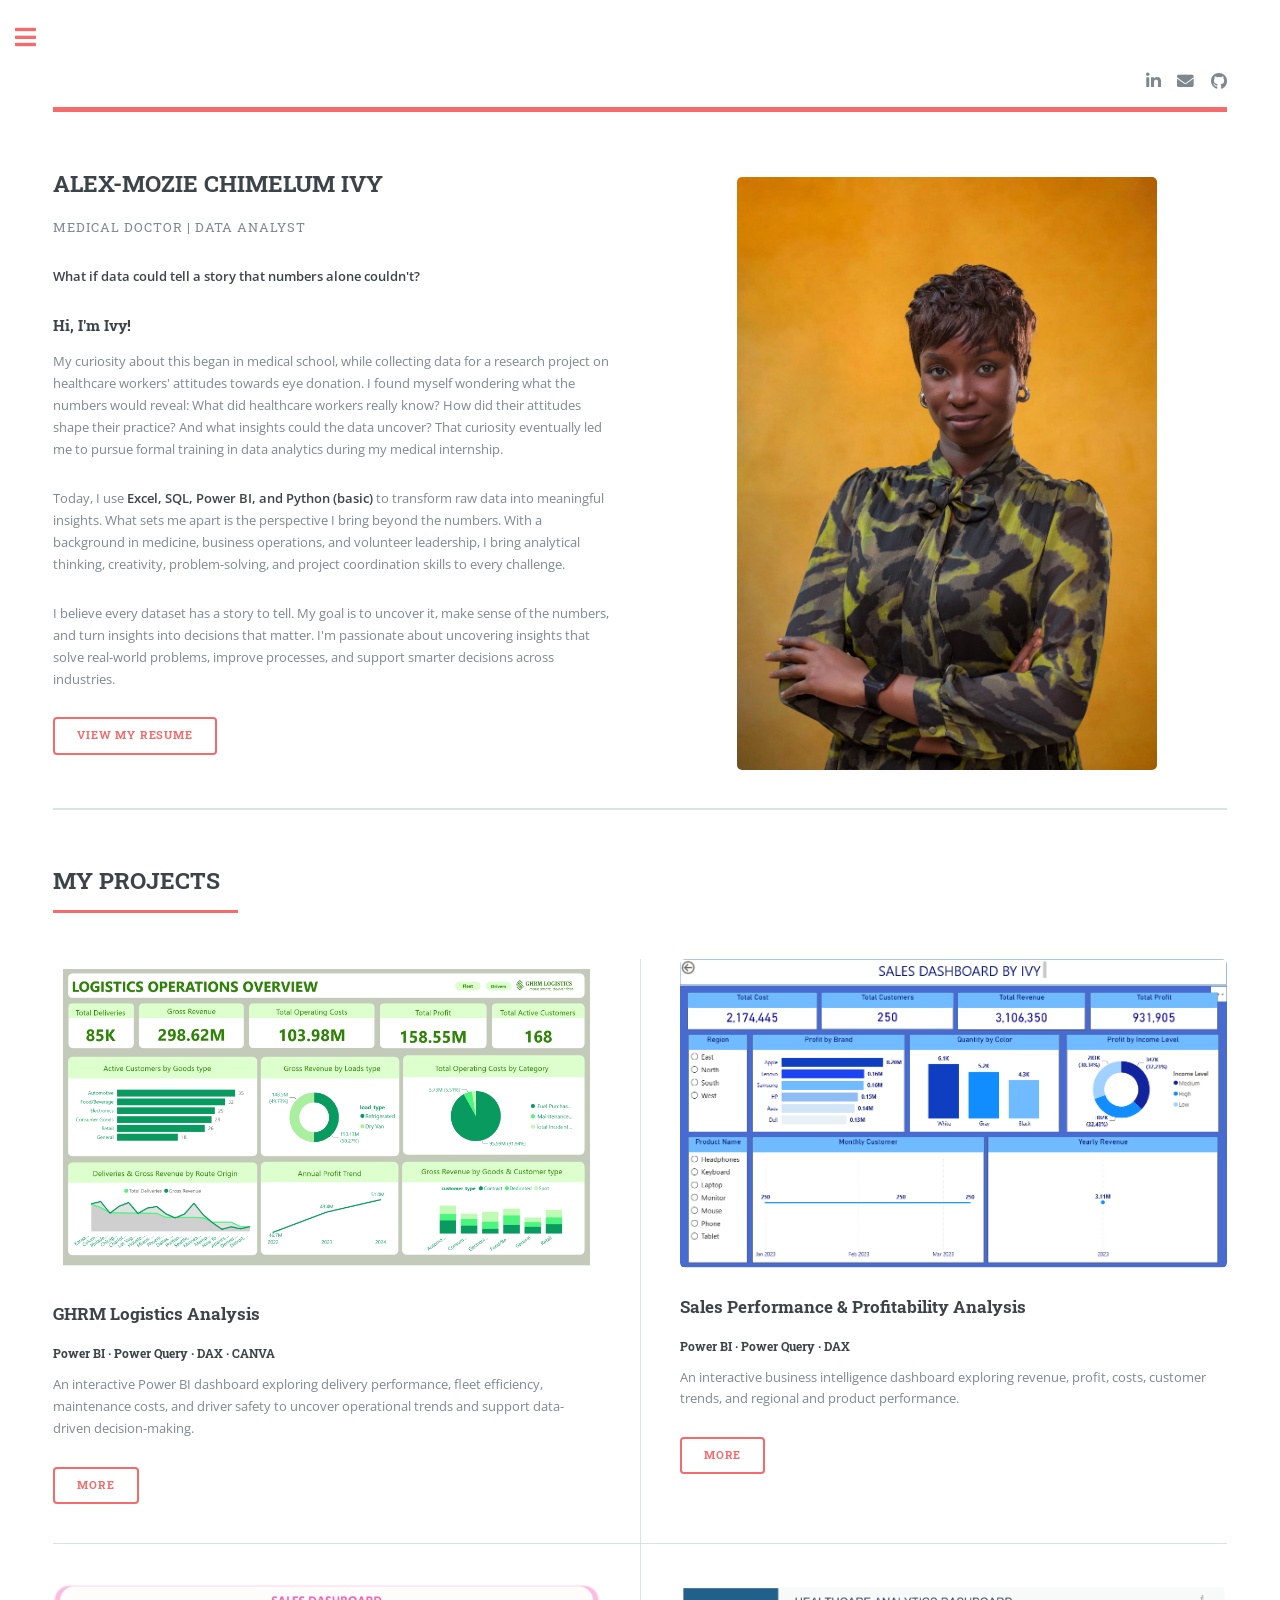
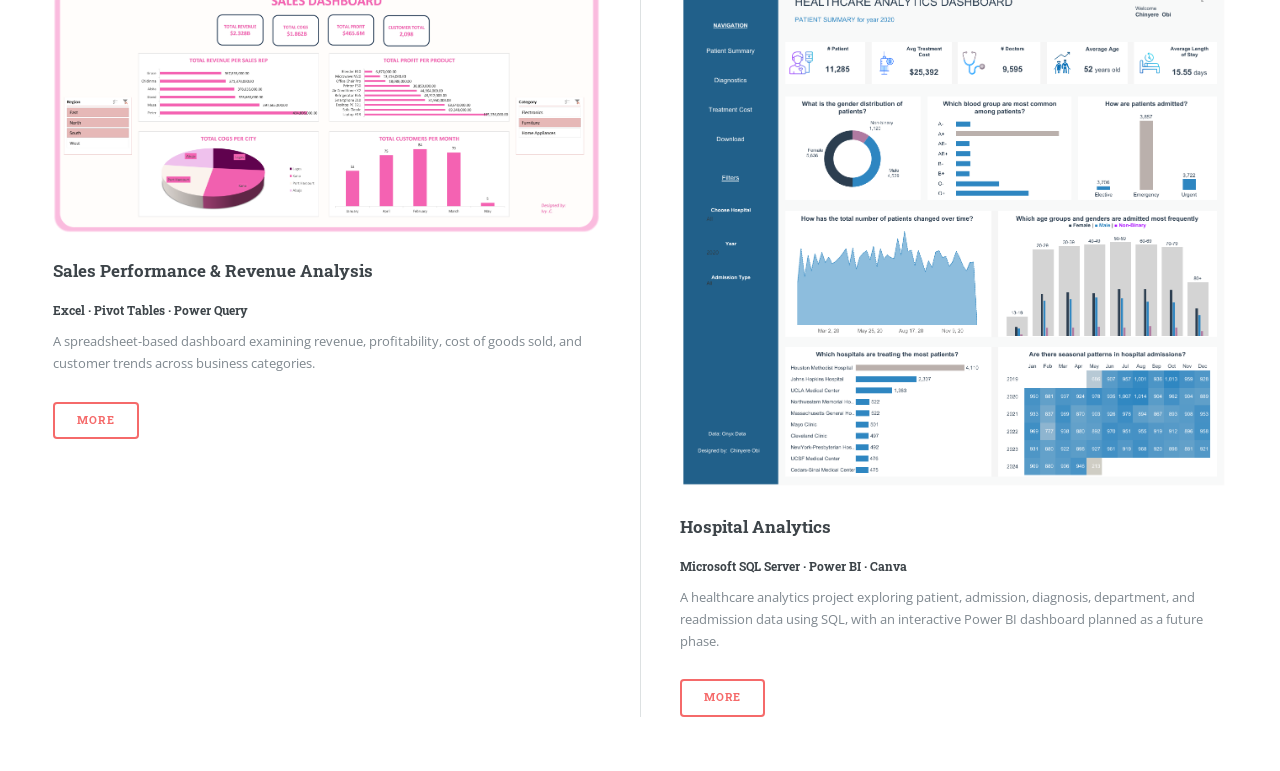
<file: index.html>
<!DOCTYPE HTML>
<!--
	Editorial by HTML5 UP
	html5up.net | @ajlkn
	Free for personal and commercial use under the CCA 3.0 license (html5up.net/license)
-->
<html>
	<head>
		<title>Alex-Mozie Chimelum Ivy Portfolio

		</title>
		<meta charset="utf-8" />
		<meta name="viewport" content="width=device-width, initial-scale=1, user-scalable=no" />
		<link rel="stylesheet" href="assets/css/main.css" />
	</head>
	<body class="is-preload">

		<!-- Wrapper -->
			<div id="wrapper">

				<!-- Main -->
					<div id="main">
						<div class="inner">

							<!-- Header -->
								<header id="header">
									<a href="index.html" class="logo">
									<ul class="icons">
    <li>
        <a href="https://www.linkedin.com/in/chimelumalexmozie/" class="icon brands fa-linkedin-in" target="_blank">
            <span class="label">LinkedIn</span>
        </a>
    </li>
    <li>
        <a href="mailto:ivychimelum@gmail.com" class="icon solid fa-envelope">
            <span class="label">Email</span>
        </a>
    </li>
    <li>
        <a href="https://github.com/chimelumivy" class="icon brands fa-github" target="_blank">
            <span class="label">GitHub</span>
        </a>
    </li>
</ul>
								</header>

							<!-- Banner -->
								
<section id="banner">
    <div class="content">

        <div class="intro">
            <header>
                <h2>ALEX-MOZIE CHIMELUM IVY</h2>
                <p>MEDICAL DOCTOR | DATA ANALYST</p>
            </header>

            <p>
                <strong>What if data could tell a story that numbers alone couldn't?</strong>
            </p>
        </div>

        <div class="bio">
            <h4>Hi, I'm Ivy!</h4>

            <p>
                My curiosity about this began in medical school, while collecting data for a research project on healthcare workers' attitudes towards eye donation. I found myself wondering what the numbers would reveal: What did healthcare workers really know? How did their attitudes shape their practice? And what insights could the data uncover? That curiosity eventually led me to pursue formal training in data analytics during my medical internship.
            </p>

            <p>
                Today, I use <strong>Excel, SQL, Power BI, and Python (basic)</strong> to transform raw data into meaningful insights. What sets me apart is the perspective I bring beyond the numbers. With a background in medicine, business operations, and volunteer leadership, I bring analytical thinking, creativity, problem-solving, and project coordination skills to every challenge.
            </p>

            <p>
                I believe every dataset has a story to tell. My goal is to uncover it, make sense of the numbers, and turn insights into decisions that matter. I'm passionate about uncovering insights that solve real-world problems, improve processes, and support smarter decisions across industries.
            </p>

            <ul class="actions">
                <li>
<a href="https://github.com/chimelumivy/Resume/blob/main/Chimelum%20Ivy%20Alex-Mozie-CV.pdf" target="_blank" class="button big">VIEW MY RESUME</a>                </li>
            </ul>
        </div>

    </div>

    <span class="image object">
        <img src="images/WhatsApp Image 2026-10-19 at 19.43.16.jpeg" alt="Portrait of Ivy" />
    </span>
</section>




							<!-- Section -->
								<section>
									<header class="major">
										<h2>MY PROJECTS</h2>
									</header>
									<div class="posts">
										
<article>
    <a href="https://github.com/chimelumivy/Microsoft-Power-BI-Projects/tree/main/GHRM%20LOGISTICS%20OPERATIONS%20AND%20PERFORMANCE%20ANALYSIS" class="image"><img src="images/Logistics Operations.png" alt="" /></a>
    <h3>GHRM Logistics Analysis</h3>
    <h5>Power BI · Power Query · DAX · CANVA</h5>
    <p>An interactive Power BI dashboard exploring delivery performance, fleet efficiency, maintenance costs, and driver safety to uncover operational trends and support data-driven decision-making.</p>
    <ul class="actions">
        <li><a href="https://github.com/chimelumivy/Microsoft-Power-BI-Projects/tree/main/GHRM%20LOGISTICS%20OPERATIONS%20AND%20PERFORMANCE%20ANALYSIS" class="button">More</a></li>
    </ul>
</article>

<article>
    <a href="https://github.com/chimelumivy/Microsoft-Power-BI-Projects/tree/main/SALES%20PERFORMANCE%20AND%20PROFITABILITY%20ANALYSIS" class="image"><img src="images/Screenshot 2026-10-20 211511.png" alt="" /></a>
    <h3>Sales Performance &amp; Profitability Analysis</h3>
    <h5>Power BI · Power Query · DAX</h5>
    <p>An interactive business intelligence dashboard exploring revenue, profit, costs, customer trends, and regional and product performance.</p>
    <ul class="actions">
        <li><a href="https://github.com/chimelumivy/Microsoft-Power-BI-Projects/tree/main/SALES%20PERFORMANCE%20AND%20PROFITABILITY%20ANALYSIS" class="button">More</a></li>
    </ul>
</article>

<article>
    <a href="https://github.com/chimelumivy/Microsoft-Excel-Projects/tree/main/SALES%20PERFORMANCE%20AND%20REVENUE%20ANALYSIS" class="image"><img src="images/Sales dashboard.png" alt="Sales Performance Dashboard" /></a>
    <h3>Sales Performance &amp; Revenue Analysis</h3>
    <h5>Excel · Pivot Tables · Power Query</h5>
    <p>A spreadsheet-based dashboard examining revenue, profitability, cost of goods sold, and customer trends across business categories.</p>
    <ul class="actions">
        <li><a href="https://github.com/chimelumivy/Microsoft-Excel-Projects/tree/main/SALES%20PERFORMANCE%20AND%20REVENUE%20ANALYSIS" class="button">More</a></li>
    </ul>
</article>

<article>
    <a href="https://github.com/chimelumivy/SQL-Projects/tree/main/Hospital%20Analytics" class="image"><img src="images/Hospital Analytics.pbix" alt="" /></a>
    <h3>Hospital Analytics</h3>
    <h5>Microsoft SQL Server · Power BI · Canva</h5>
    <p>A healthcare analytics project exploring patient, admission, diagnosis, department, and readmission data using SQL, with an interactive Power BI dashboard planned as a future phase.</p>
    <ul class="actions">
        <li><a href="https://github.com/chimelumivy/SQL-Projects/tree/main/Hospital%20Analytics" class="button">More</a></li>
    </ul>
</article>

									</div>
								</section>

						</div>
					</div>

				<!-- Sidebar -->
					<div id="sidebar">
						<div class="inner">

							<!-- Search -->
								<section id="search" class="alt">
									<form method="post" action="#">
										<input type="text" name="query" id="query" placeholder="Search" />
									</form>
								</section>

							<!-- Menu -->
								<nav id="menu">
									<header class="major">
										<h2>Menu</h2>
									</header>
									<ul>
										<li><a href="index.html">Home</a></li>
									<li><a href="https://github.com/chimelumivy/Resume/blob/main/Chimelum%20Ivy%20Alex-Mozie-CV.pdf" target="_blank">Resume</a></li>
										<li>
											<span class="opener">Projects</span>
											<ul>
												<li><a href="https://github.com/ivychimelum/Microsoft-Excel-Projects">Excel Projects</a></li>
												<li><a href="https://github.com/ivychimelum/Microsoft-Power-BI-Projects">Power BI Projects</a></li>
												<li><a href="https://github.com/ivychimelum/SQL-Projects">SQL Projects</a></li>
											</ul>
										</li>
										<li><a href="elements.html">Contact</a></li>
								</nav>
							<!-- Section -->
								<section>
									<header class="major">
										<h2>Get in touch</h2>
									</header>
									<p>Have an opportunity, a question, or a project in mind? I'd love to hear from you.</p>
									<ul class="contact">
										<li class="icon solid fa-envelope"><a href="mailto:ivychimelum@gmail.com">ivychimelum@gmail.com</a></li>
										<li class="icon solid fa-phone">(+234)70-1859-7671</li>
									</ul>
								</section>

							<!-- Footer -->
								<footer id="footer">
									<p class="copyright">&copy; Untitled. All rights reserved. Demo Images: <a href="https://unsplash.com">Unsplash</a>. Design: <a href="https://html5up.net">HTML5 UP</a>.</p>
								</footer>

						</div>
					</div>

			</div>

		<!-- Scripts -->
			<script src="assets/js/jquery.min.js"></script>
			<script src="assets/js/browser.min.js"></script>
			<script src="assets/js/breakpoints.min.js"></script>
			<script src="assets/js/util.js"></script>
			<script src="assets/js/main.js"></script>

	</body>
</html>
</file>
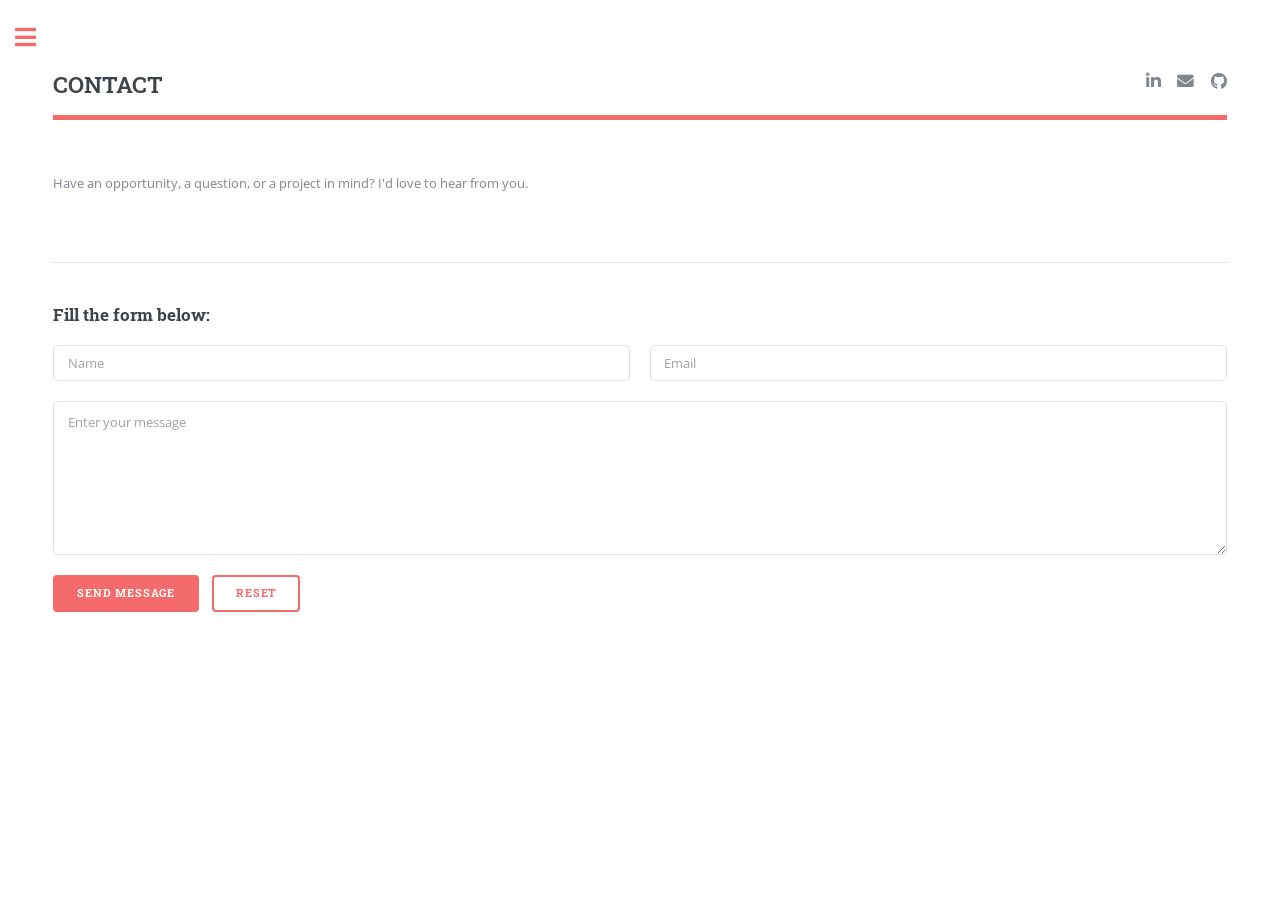
<file: elements.html>
<!DOCTYPE HTML>
<!--
	CONTACT
	html5up.net | @ajlkn
	Free for personal and commercial use under the CCA 3.0 license (html5up.net/license)
-->
<html>
	<head>
		<title>CONTACT</title>
		<meta charset="utf-8" />
		<meta name="viewport" content="width=device-width, initial-scale=1, user-scalable=no" />
		<link rel="stylesheet" href="assets/css/main.css" />
	</head>
	<body class="is-preload">

		<!-- Wrapper -->
			<div id="wrapper">

				<!-- Main -->
					<div id="main">
						<div class="inner">

							<!-- Header -->
								<header id="header">
									<h2><strong>CONTACT</strong></h2>
									<ul class="icons">
    <li>
        <a href="https://www.linkedin.com/in/chimelumalexmozie/" class="icon brands fa-linkedin-in" target="_blank">
            <span class="label">LinkedIn</span>
        </a>
    </li>
    <li>
        <a href="mailto:ivychimelum@gmail.com" class="icon solid fa-envelope">
            <span class="label">Email</span>
        </a>
    </li>
    <li>
        <a href="https://github.com/chimelumivy" class="icon brands fa-github" target="_blank">
            <span class="label">GitHub</span>
        </a>
    </li>
</ul>
								</header>

							<!-- Content -->
								<section>
						

									
										<p>Have an opportunity, a question, or a project in mind? I'd love to hear from you.</p>
										<div class="row">
											
										</div>

									<hr class="major" />

									
												
													
												<!-- Form -->
													<h3>Fill the form below:</h3>

													<form method="post" action="https://script.google.com/macros/s/AKfycbxz4saqrJMaBDy9R38ODI08BI4_JKZbK7ZMe9rla2heZkGMKYQM9XHg3xWFDSEI2jjB/exec">
														<div class="row gtr-uniform">
															<div class="col-6 col-12-xsmall">
																<input type="text" name="demo-name" id="demo-name" value="" placeholder="Name" />
															</div>
															<div class="col-6 col-12-xsmall">
																<input type="email" name="demo-email" id="demo-email" value="" placeholder="Email" />
															</div>
															<!-- Break -->
															<div class="col-12">
																<textarea name="demo-message" id="demo-message" placeholder="Enter your message" rows="6"></textarea>
															</div>
															<!-- Break -->
															<div class="col-12">
																<ul class="actions">
																	<li><input type="submit" value="Send Message" class="primary" /></li>
																	<li><input type="reset" value="Reset" /></li>
																</ul>
															</div>
														</div>
													</form>


				<!-- Sidebar -->
					<div id="sidebar">
						<div class="inner">

							<!-- Search -->
								<section id="search" class="alt">
									<form method="post" action="#">
										<input type="text" name="query" id="query" placeholder="Search" />
									</form>
								</section>

							<!-- Menu -->
								<nav id="menu">
									<header class="major">
										<h2>Menu</h2>
									</header>
									<ul>
										<li><a href="index.html">Home</a></li>
										<li><a href="https://github.com/chimelumivy/Resume/blob/main/Chimelum%20Ivy%20Alex-Mozie-CV.pdf" target="_blank">Resume</a></li>
										<li>
											<span class="opener">Projects</span>
											<ul>
												<li><a href="#"><Embed></Embed>Excel Projects</a></li>
												<li><a href="#">Power BI Projects</a></li>
												<li><a href="#">SQL Projects</a></li>
											</ul>
										</li>
										<li><a href="elements.html">Contact</a></li>
								</nav>

							<!-- Section -->
								<section>
									<header class="major">
										<h2>Get in touch</h2>
									</header>
									<p>Have an opportunity, a question, or a project in mind? I'd love to hear from you.</p>
									<ul class="contact">
										<li class="icon solid fa-envelope"><a href="mailto:ivychimelum@gmail.com">ivychimelum@gmail.com</a></li>
										<li class="icon solid fa-phone">(+234) 70-1859-7671</li>
									</ul>
								</section>

							<!-- Footer -->
								<footer id="footer">
									<p class="copyright">&copy; Untitled. All rights reserved. Demo Images: <a href="https://unsplash.com">Unsplash</a>. Design: <a href="https://html5up.net">HTML5 UP</a>.</p>
								</footer>

						</div>
					</div>

			</div>

		<!-- Scripts -->
			<script src="assets/js/jquery.min.js"></script>
			<script src="assets/js/browser.min.js"></script>
			<script src="assets/js/breakpoints.min.js"></script>
			<script src="assets/js/util.js"></script>
			<script src="assets/js/main.js"></script>

	</body>
</html>
</file>
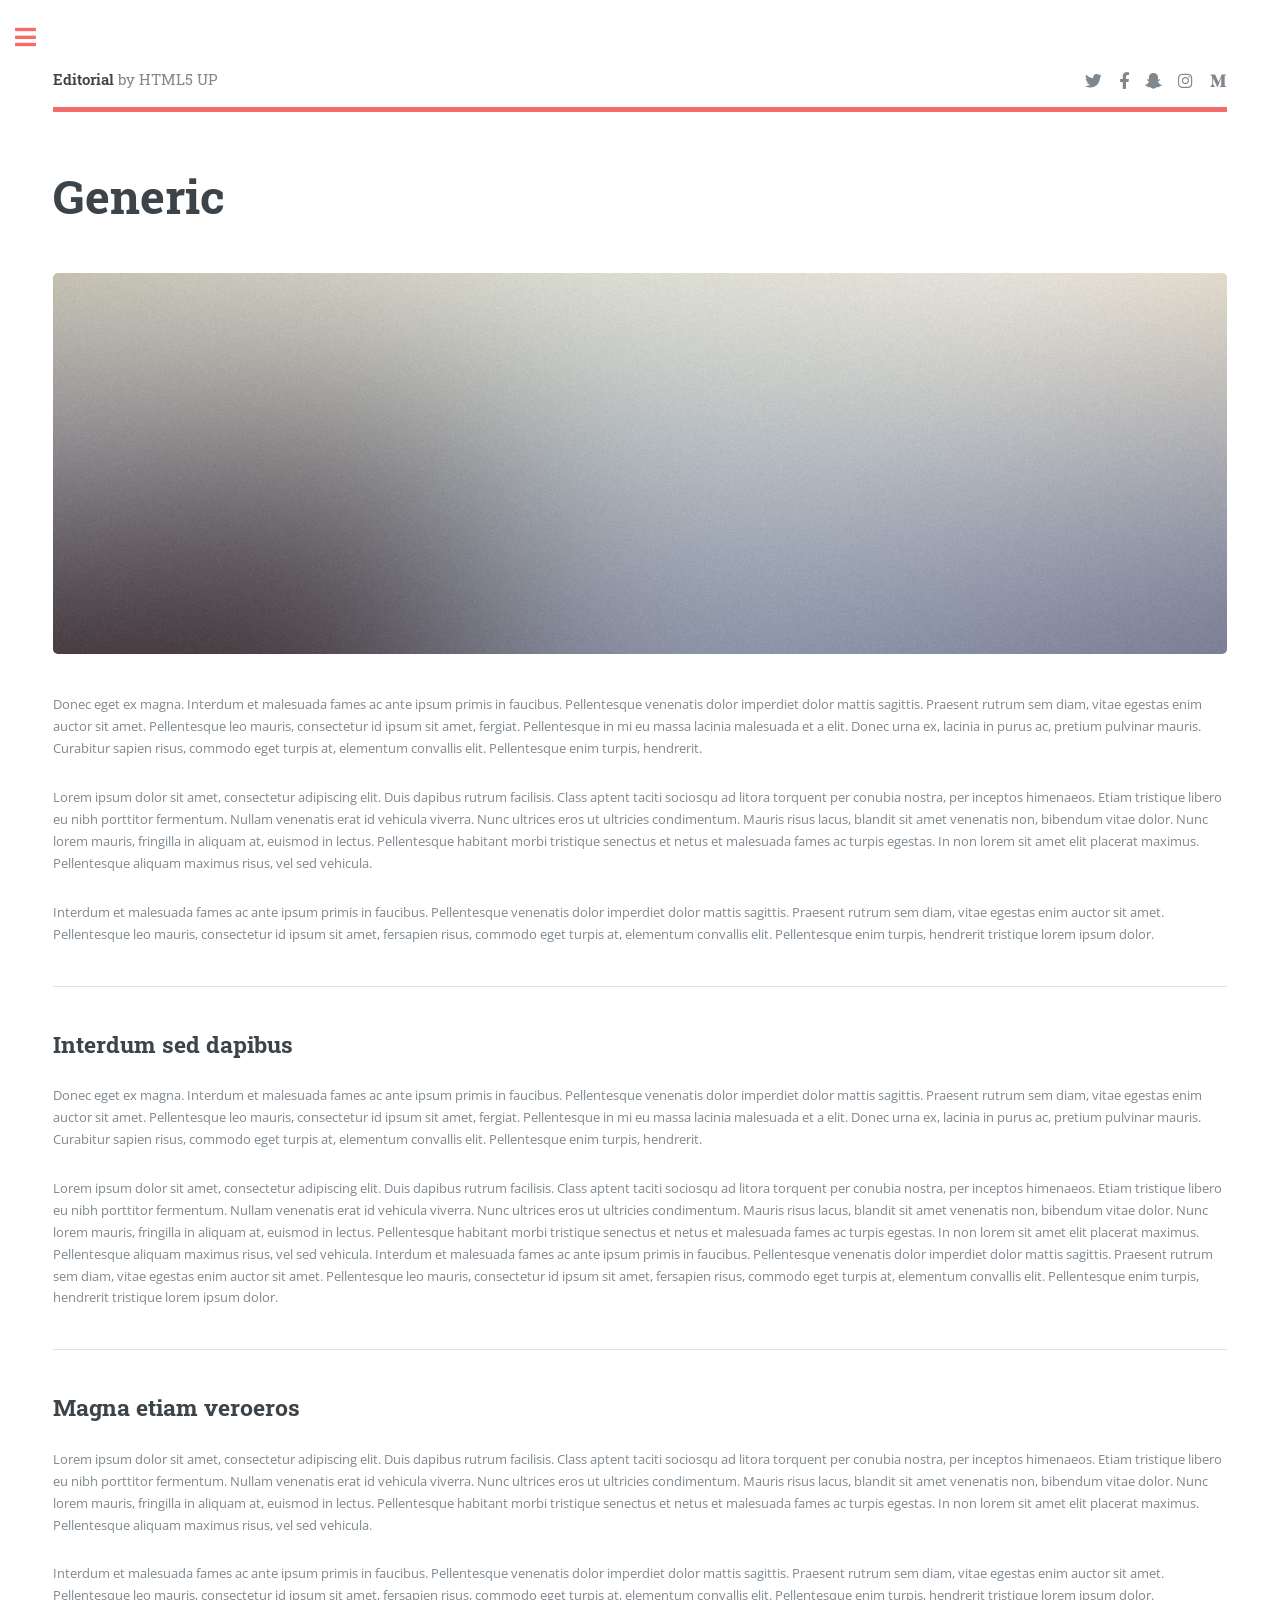
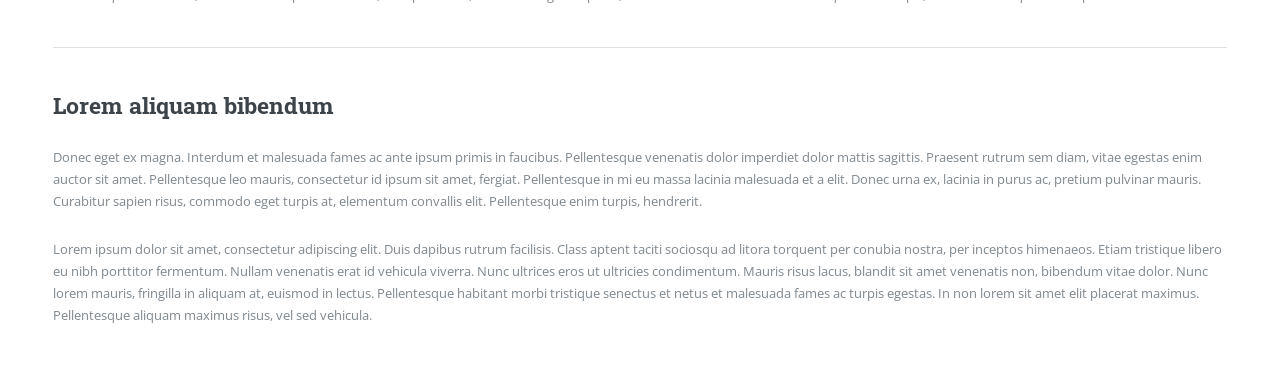
<file: generic.html>
<!DOCTYPE HTML>
<!--
	Editorial by HTML5 UP
	html5up.net | @ajlkn
	Free for personal and commercial use under the CCA 3.0 license (html5up.net/license)
-->
<html>
	<head>
		<title>Generic - Editorial by HTML5 UP</title>
		<meta charset="utf-8" />
		<meta name="viewport" content="width=device-width, initial-scale=1, user-scalable=no" />
		<link rel="stylesheet" href="assets/css/main.css" />
	</head>
	<body class="is-preload">

		<!-- Wrapper -->
			<div id="wrapper">

				<!-- Main -->
					<div id="main">
						<div class="inner">

							<!-- Header -->
								<header id="header">
									<a href="index.html" class="logo"><strong>Editorial</strong> by HTML5 UP</a>
									<ul class="icons">
										<li><a href="#" class="icon brands fa-twitter"><span class="label">Twitter</span></a></li>
										<li><a href="#" class="icon brands fa-facebook-f"><span class="label">Facebook</span></a></li>
										<li><a href="#" class="icon brands fa-snapchat-ghost"><span class="label">Snapchat</span></a></li>
										<li><a href="#" class="icon brands fa-instagram"><span class="label">Instagram</span></a></li>
										<li><a href="#" class="icon brands fa-medium-m"><span class="label">Medium</span></a></li>
									</ul>
								</header>

							<!-- Content -->
								<section>
									<header class="main">
										<h1>Generic</h1>
									</header>

									<span class="image main"><img src="images/pic11.jpg" alt="" /></span>

									<p>Donec eget ex magna. Interdum et malesuada fames ac ante ipsum primis in faucibus. Pellentesque venenatis dolor imperdiet dolor mattis sagittis. Praesent rutrum sem diam, vitae egestas enim auctor sit amet. Pellentesque leo mauris, consectetur id ipsum sit amet, fergiat. Pellentesque in mi eu massa lacinia malesuada et a elit. Donec urna ex, lacinia in purus ac, pretium pulvinar mauris. Curabitur sapien risus, commodo eget turpis at, elementum convallis elit. Pellentesque enim turpis, hendrerit.</p>
									<p>Lorem ipsum dolor sit amet, consectetur adipiscing elit. Duis dapibus rutrum facilisis. Class aptent taciti sociosqu ad litora torquent per conubia nostra, per inceptos himenaeos. Etiam tristique libero eu nibh porttitor fermentum. Nullam venenatis erat id vehicula viverra. Nunc ultrices eros ut ultricies condimentum. Mauris risus lacus, blandit sit amet venenatis non, bibendum vitae dolor. Nunc lorem mauris, fringilla in aliquam at, euismod in lectus. Pellentesque habitant morbi tristique senectus et netus et malesuada fames ac turpis egestas. In non lorem sit amet elit placerat maximus. Pellentesque aliquam maximus risus, vel sed vehicula.</p>
									<p>Interdum et malesuada fames ac ante ipsum primis in faucibus. Pellentesque venenatis dolor imperdiet dolor mattis sagittis. Praesent rutrum sem diam, vitae egestas enim auctor sit amet. Pellentesque leo mauris, consectetur id ipsum sit amet, fersapien risus, commodo eget turpis at, elementum convallis elit. Pellentesque enim turpis, hendrerit tristique lorem ipsum dolor.</p>

									<hr class="major" />

									<h2>Interdum sed dapibus</h2>
									<p>Donec eget ex magna. Interdum et malesuada fames ac ante ipsum primis in faucibus. Pellentesque venenatis dolor imperdiet dolor mattis sagittis. Praesent rutrum sem diam, vitae egestas enim auctor sit amet. Pellentesque leo mauris, consectetur id ipsum sit amet, fergiat. Pellentesque in mi eu massa lacinia malesuada et a elit. Donec urna ex, lacinia in purus ac, pretium pulvinar mauris. Curabitur sapien risus, commodo eget turpis at, elementum convallis elit. Pellentesque enim turpis, hendrerit.</p>
									<p>Lorem ipsum dolor sit amet, consectetur adipiscing elit. Duis dapibus rutrum facilisis. Class aptent taciti sociosqu ad litora torquent per conubia nostra, per inceptos himenaeos. Etiam tristique libero eu nibh porttitor fermentum. Nullam venenatis erat id vehicula viverra. Nunc ultrices eros ut ultricies condimentum. Mauris risus lacus, blandit sit amet venenatis non, bibendum vitae dolor. Nunc lorem mauris, fringilla in aliquam at, euismod in lectus. Pellentesque habitant morbi tristique senectus et netus et malesuada fames ac turpis egestas. In non lorem sit amet elit placerat maximus. Pellentesque aliquam maximus risus, vel sed vehicula. Interdum et malesuada fames ac ante ipsum primis in faucibus. Pellentesque venenatis dolor imperdiet dolor mattis sagittis. Praesent rutrum sem diam, vitae egestas enim auctor sit amet. Pellentesque leo mauris, consectetur id ipsum sit amet, fersapien risus, commodo eget turpis at, elementum convallis elit. Pellentesque enim turpis, hendrerit tristique lorem ipsum dolor.</p>

									<hr class="major" />

									<h2>Magna etiam veroeros</h2>
									<p>Lorem ipsum dolor sit amet, consectetur adipiscing elit. Duis dapibus rutrum facilisis. Class aptent taciti sociosqu ad litora torquent per conubia nostra, per inceptos himenaeos. Etiam tristique libero eu nibh porttitor fermentum. Nullam venenatis erat id vehicula viverra. Nunc ultrices eros ut ultricies condimentum. Mauris risus lacus, blandit sit amet venenatis non, bibendum vitae dolor. Nunc lorem mauris, fringilla in aliquam at, euismod in lectus. Pellentesque habitant morbi tristique senectus et netus et malesuada fames ac turpis egestas. In non lorem sit amet elit placerat maximus. Pellentesque aliquam maximus risus, vel sed vehicula.</p>
									<p>Interdum et malesuada fames ac ante ipsum primis in faucibus. Pellentesque venenatis dolor imperdiet dolor mattis sagittis. Praesent rutrum sem diam, vitae egestas enim auctor sit amet. Pellentesque leo mauris, consectetur id ipsum sit amet, fersapien risus, commodo eget turpis at, elementum convallis elit. Pellentesque enim turpis, hendrerit tristique lorem ipsum dolor.</p>

									<hr class="major" />

									<h2>Lorem aliquam bibendum</h2>
									<p>Donec eget ex magna. Interdum et malesuada fames ac ante ipsum primis in faucibus. Pellentesque venenatis dolor imperdiet dolor mattis sagittis. Praesent rutrum sem diam, vitae egestas enim auctor sit amet. Pellentesque leo mauris, consectetur id ipsum sit amet, fergiat. Pellentesque in mi eu massa lacinia malesuada et a elit. Donec urna ex, lacinia in purus ac, pretium pulvinar mauris. Curabitur sapien risus, commodo eget turpis at, elementum convallis elit. Pellentesque enim turpis, hendrerit.</p>
									<p>Lorem ipsum dolor sit amet, consectetur adipiscing elit. Duis dapibus rutrum facilisis. Class aptent taciti sociosqu ad litora torquent per conubia nostra, per inceptos himenaeos. Etiam tristique libero eu nibh porttitor fermentum. Nullam venenatis erat id vehicula viverra. Nunc ultrices eros ut ultricies condimentum. Mauris risus lacus, blandit sit amet venenatis non, bibendum vitae dolor. Nunc lorem mauris, fringilla in aliquam at, euismod in lectus. Pellentesque habitant morbi tristique senectus et netus et malesuada fames ac turpis egestas. In non lorem sit amet elit placerat maximus. Pellentesque aliquam maximus risus, vel sed vehicula.</p>

								</section>

						</div>
					</div>

				<!-- Sidebar -->
					<div id="sidebar">
						<div class="inner">

							<!-- Search -->
								<section id="search" class="alt">
									<form method="post" action="#">
										<input type="text" name="query" id="query" placeholder="Search" />
									</form>
								</section>

							<!-- Menu -->
								<nav id="menu">
									<header class="major">
										<h2>Menu</h2>
									</header>
									<ul>
										<li><a href="index.html">Homepage</a></li>
										<li><a href="generic.html">Generic</a></li>
										<li><a href="elements.html">Elements</a></li>
										<li>
											<span class="opener">Submenu</span>
											<ul>
												<li><a href="#">Lorem Dolor</a></li>
												<li><a href="#">Ipsum Adipiscing</a></li>
												<li><a href="#">Tempus Magna</a></li>
												<li><a href="#">Feugiat Veroeros</a></li>
											</ul>
										</li>
										<li><a href="#">Etiam Dolore</a></li>
										<li><a href="#">Adipiscing</a></li>
										<li>
											<span class="opener">Another Submenu</span>
											<ul>
												<li><a href="#">Lorem Dolor</a></li>
												<li><a href="#">Ipsum Adipiscing</a></li>
												<li><a href="#">Tempus Magna</a></li>
												<li><a href="#">Feugiat Veroeros</a></li>
											</ul>
										</li>
										<li><a href="#">Maximus Erat</a></li>
										<li><a href="#">Sapien Mauris</a></li>
										<li><a href="#">Amet Lacinia</a></li>
									</ul>
								</nav>

							<!-- Section -->
								<section>
									<header class="major">
										<h2>Ante interdum</h2>
									</header>
									<div class="mini-posts">
										<article>
											<a href="#" class="image"><img src="images/pic07.jpg" alt="" /></a>
											<p>Aenean ornare velit lacus, ac varius enim lorem ullamcorper dolore aliquam.</p>
										</article>
										<article>
											<a href="#" class="image"><img src="images/pic08.jpg" alt="" /></a>
											<p>Aenean ornare velit lacus, ac varius enim lorem ullamcorper dolore aliquam.</p>
										</article>
										<article>
											<a href="#" class="image"><img src="images/pic09.jpg" alt="" /></a>
											<p>Aenean ornare velit lacus, ac varius enim lorem ullamcorper dolore aliquam.</p>
										</article>
									</div>
									<ul class="actions">
										<li><a href="#" class="button">More</a></li>
									</ul>
								</section>

							<!-- Section -->
								<section>
									<header class="major">
										<h2>Get in touch</h2>
									</header>
									<p>Sed varius enim lorem ullamcorper dolore aliquam aenean ornare velit lacus, ac varius enim lorem ullamcorper dolore. Proin sed aliquam facilisis ante interdum. Sed nulla amet lorem feugiat tempus aliquam.</p>
									<ul class="contact">
										<li class="icon solid fa-envelope"><a href="#">information@untitled.tld</a></li>
										<li class="icon solid fa-phone">(000) 000-0000</li>
										<li class="icon solid fa-home">1234 Somewhere Road #8254<br />
										Nashville, TN 00000-0000</li>
									</ul>
								</section>

							<!-- Footer -->
								<footer id="footer">
									<p class="copyright">&copy; Untitled. All rights reserved. Demo Images: <a href="https://unsplash.com">Unsplash</a>. Design: <a href="https://html5up.net">HTML5 UP</a>.</p>
								</footer>

						</div>
					</div>

			</div>

		<!-- Scripts -->
			<script src="assets/js/jquery.min.js"></script>
			<script src="assets/js/browser.min.js"></script>
			<script src="assets/js/breakpoints.min.js"></script>
			<script src="assets/js/util.js"></script>
			<script src="assets/js/main.js"></script>

	</body>
</html>
</file>
<file: assets/css/main.css>
@import url(fontawesome-all.min.css);
@import url("https://fonts.googleapis.com/css?family=Open+Sans:400,600,400italic,600italic|Roboto+Slab:400,700");
/*
	Editorial by HTML5 UP
	html5up.net | @ajlkn
	Free for personal and commercial use under the CCA 3.0 license (html5up.net/license)
*/
html, body, div, span, applet, object,
iframe, h1, h2, h3, h4, h5, h6, p, blockquote,
pre, a, abbr, acronym, address, big, cite,
code, del, dfn, em, img, ins, kbd, q, s, samp,
small, strike, strong, sub, sup, tt, var, b,
u, i, center, dl, dt, dd, ol, ul, li, fieldset,
form, label, legend, table, caption, tbody,
tfoot, thead, tr, th, td, article, aside,
canvas, details, embed, figure, figcaption,
footer, header, hgroup, menu, nav, output, ruby,
section, summary, time, mark, audio, video {
  margin: 0;
  padding: 0;
  border: 0;
  font-size: 100%;
  font: inherit;
  vertical-align: baseline; }

article, aside, details, figcaption, figure,
footer, header, hgroup, menu, nav, section {
  display: block; }

body {
  line-height: 1; }

ol, ul {
  list-style: none; }

blockquote, q {
  quotes: none; }
  blockquote:before, blockquote:after, q:before, q:after {
    content: '';
    content: none; }

table {
  border-collapse: collapse;
  border-spacing: 0; }

body {
  -webkit-text-size-adjust: none; }

mark {
  background-color: transparent;
  color: inherit; }

input::-moz-focus-inner {
  border: 0;
  padding: 0; }

input, select, textarea {
  -moz-appearance: none;
  -webkit-appearance: none;
  -ms-appearance: none;
  appearance: none; }

/* Basic */
@-ms-viewport {
  width: device-width; }

body {
  -ms-overflow-style: scrollbar; }

@media screen and (max-width: 480px) {
  html, body {
    min-width: 320px; } }

html {
  box-sizing: border-box; }

*, *:before, *:after {
  box-sizing: inherit; }

body {
  background: #ffffff; }
  body.is-preload *, body.is-preload *:before, body.is-preload *:after, body.is-resizing *, body.is-resizing *:before, body.is-resizing *:after {
    -moz-animation: none !important;
    -webkit-animation: none !important;
    -ms-animation: none !important;
    animation: none !important;
    -moz-transition: none !important;
    -webkit-transition: none !important;
    -ms-transition: none !important;
    transition: none !important; }

/* Type */
body, input, select, textarea {
  color: #7f888f;
  font-family: "Open Sans", sans-serif;
  font-size: 13pt;
  font-weight: 400;
  line-height: 1.65; }
  @media screen and (max-width: 1680px) {
    body, input, select, textarea {
      font-size: 11pt; } }
  @media screen and (max-width: 1280px) {
    body, input, select, textarea {
      font-size: 10pt; } }
  @media screen and (max-width: 360px) {
    body, input, select, textarea {
      font-size: 9pt; } }

a {
  -moz-transition: color 0.2s ease-in-out, border-bottom-color 0.2s ease-in-out;
  -webkit-transition: color 0.2s ease-in-out, border-bottom-color 0.2s ease-in-out;
  -ms-transition: color 0.2s ease-in-out, border-bottom-color 0.2s ease-in-out;
  transition: color 0.2s ease-in-out, border-bottom-color 0.2s ease-in-out;
  border-bottom: dotted 1px;
  color: #f56a6a;
  text-decoration: none; }
  a:hover {
    border-bottom-color: #f56a6a;
    color: #f56a6a !important; }
    a:hover strong {
      color: inherit; }

strong, b {
  color: #3d4449;
  font-weight: 600; }

em, i {
  font-style: italic; }

p {
  margin: 0 0 2em 0; }

h1, h2, h3, h4, h5, h6 {
  color: #3d4449;
  font-family: "Roboto Slab", serif;
  font-weight: 700;
  line-height: 1.5;
  margin: 0 0 1em 0; }
  h1 a, h2 a, h3 a, h4 a, h5 a, h6 a {
    color: inherit;
    text-decoration: none;
    border-bottom: 0; }

h1 {
  font-size: 4em;
  margin: 0 0 0.5em 0;
  line-height: 1.3; }

h2 {
  font-size: 1.75em; }

h3 {
  font-size: 1.25em; }

h4 {
  font-size: 1.1em; }

h5 {
  font-size: 0.9em; }

h6 {
  font-size: 0.7em; }

@media screen and (max-width: 1680px) {
  h1 {
    font-size: 3.5em; } }

@media screen and (max-width: 980px) {
  h1 {
    font-size: 3.25em; } }

@media screen and (max-width: 736px) {
  h1 {
    font-size: 2em;
    line-height: 1.4; }
  h2 {
    font-size: 1.5em; } }

sub {
  font-size: 0.8em;
  position: relative;
  top: 0.5em; }

sup {
  font-size: 0.8em;
  position: relative;
  top: -0.5em; }

blockquote {
  border-left: solid 3px rgba(210, 215, 217, 0.75);
  font-style: italic;
  margin: 0 0 2em 0;
  padding: 0.5em 0 0.5em 2em; }

code {
  background: rgba(230, 235, 237, 0.25);
  border-radius: 0.375em;
  border: solid 1px rgba(210, 215, 217, 0.75);
  font-family: "Courier New", monospace;
  font-size: 0.9em;
  margin: 0 0.25em;
  padding: 0.25em 0.65em; }

pre {
  -webkit-overflow-scrolling: touch;
  font-family: "Courier New", monospace;
  font-size: 0.9em;
  margin: 0 0 2em 0; }
  pre code {
    display: block;
    line-height: 1.75;
    padding: 1em 1.5em;
    overflow-x: auto; }

hr {
  border: 0;
  border-bottom: solid 1px rgba(210, 215, 217, 0.75);
  margin: 2em 0; }
  hr.major {
    margin: 3em 0; }

.align-left {
  text-align: left; }

.align-center {
  text-align: center; }

.align-right {
  text-align: right; }

/* Row */
.row {
  display: flex;
  flex-wrap: wrap;
  box-sizing: border-box;
  align-items: stretch; }
  .row > * {
    box-sizing: border-box; }
  .row.gtr-uniform > * > :last-child {
    margin-bottom: 0; }
  .row.aln-left {
    justify-content: flex-start; }
  .row.aln-center {
    justify-content: center; }
  .row.aln-right {
    justify-content: flex-end; }
  .row.aln-top {
    align-items: flex-start; }
  .row.aln-middle {
    align-items: center; }
  .row.aln-bottom {
    align-items: flex-end; }
  .row > .imp {
    order: -1; }
  .row > .col-1 {
    width: 8.33333%; }
  .row > .off-1 {
    margin-left: 8.33333%; }
  .row > .col-2 {
    width: 16.66667%; }
  .row > .off-2 {
    margin-left: 16.66667%; }
  .row > .col-3 {
    width: 25%; }
  .row > .off-3 {
    margin-left: 25%; }
  .row > .col-4 {
    width: 33.33333%; }
  .row > .off-4 {
    margin-left: 33.33333%; }
  .row > .col-5 {
    width: 41.66667%; }
  .row > .off-5 {
    margin-left: 41.66667%; }
  .row > .col-6 {
    width: 50%; }
  .row > .off-6 {
    margin-left: 50%; }
  .row > .col-7 {
    width: 58.33333%; }
  .row > .off-7 {
    margin-left: 58.33333%; }
  .row > .col-8 {
    width: 66.66667%; }
  .row > .off-8 {
    margin-left: 66.66667%; }
  .row > .col-9 {
    width: 75%; }
  .row > .off-9 {
    margin-left: 75%; }
  .row > .col-10 {
    width: 83.33333%; }
  .row > .off-10 {
    margin-left: 83.33333%; }
  .row > .col-11 {
    width: 91.66667%; }
  .row > .off-11 {
    margin-left: 91.66667%; }
  .row > .col-12 {
    width: 100%; }
  .row > .off-12 {
    margin-left: 100%; }
  .row.gtr-0 {
    margin-top: 0;
    margin-left: 0em; }
    .row.gtr-0 > * {
      padding: 0 0 0 0em; }
    .row.gtr-0.gtr-uniform {
      margin-top: 0em; }
      .row.gtr-0.gtr-uniform > * {
        padding-top: 0em; }
  .row.gtr-25 {
    margin-top: 0;
    margin-left: -0.375em; }
    .row.gtr-25 > * {
      padding: 0 0 0 0.375em; }
    .row.gtr-25.gtr-uniform {
      margin-top: -0.375em; }
      .row.gtr-25.gtr-uniform > * {
        padding-top: 0.375em; }
  .row.gtr-50 {
    margin-top: 0;
    margin-left: -0.75em; }
    .row.gtr-50 > * {
      padding: 0 0 0 0.75em; }
    .row.gtr-50.gtr-uniform {
      margin-top: -0.75em; }
      .row.gtr-50.gtr-uniform > * {
        padding-top: 0.75em; }
  .row {
    margin-top: 0;
    margin-left: -1.5em; }
    .row > * {
      padding: 0 0 0 1.5em; }
    .row.gtr-uniform {
      margin-top: -1.5em; }
      .row.gtr-uniform > * {
        padding-top: 1.5em; }
  .row.gtr-150 {
    margin-top: 0;
    margin-left: -2.25em; }
    .row.gtr-150 > * {
      padding: 0 0 0 2.25em; }
    .row.gtr-150.gtr-uniform {
      margin-top: -2.25em; }
      .row.gtr-150.gtr-uniform > * {
        padding-top: 2.25em; }
  .row.gtr-200 {
    margin-top: 0;
    margin-left: -3em; }
    .row.gtr-200 > * {
      padding: 0 0 0 3em; }
    .row.gtr-200.gtr-uniform {
      margin-top: -3em; }
      .row.gtr-200.gtr-uniform > * {
        padding-top: 3em; }
  @media screen and (max-width: 1680px) {
    .row {
      display: flex;
      flex-wrap: wrap;
      box-sizing: border-box;
      align-items: stretch; }
      .row > * {
        box-sizing: border-box; }
      .row.gtr-uniform > * > :last-child {
        margin-bottom: 0; }
      .row.aln-left {
        justify-content: flex-start; }
      .row.aln-center {
        justify-content: center; }
      .row.aln-right {
        justify-content: flex-end; }
      .row.aln-top {
        align-items: flex-start; }
      .row.aln-middle {
        align-items: center; }
      .row.aln-bottom {
        align-items: flex-end; }
      .row > .imp-xlarge {
        order: -1; }
      .row > .col-1-xlarge {
        width: 8.33333%; }
      .row > .off-1-xlarge {
        margin-left: 8.33333%; }
      .row > .col-2-xlarge {
        width: 16.66667%; }
      .row > .off-2-xlarge {
        margin-left: 16.66667%; }
      .row > .col-3-xlarge {
        width: 25%; }
      .row > .off-3-xlarge {
        margin-left: 25%; }
      .row > .col-4-xlarge {
        width: 33.33333%; }
      .row > .off-4-xlarge {
        margin-left: 33.33333%; }
      .row > .col-5-xlarge {
        width: 41.66667%; }
      .row > .off-5-xlarge {
        margin-left: 41.66667%; }
      .row > .col-6-xlarge {
        width: 50%; }
      .row > .off-6-xlarge {
        margin-left: 50%; }
      .row > .col-7-xlarge {
        width: 58.33333%; }
      .row > .off-7-xlarge {
        margin-left: 58.33333%; }
      .row > .col-8-xlarge {
        width: 66.66667%; }
      .row > .off-8-xlarge {
        margin-left: 66.66667%; }
      .row > .col-9-xlarge {
        width: 75%; }
      .row > .off-9-xlarge {
        margin-left: 75%; }
      .row > .col-10-xlarge {
        width: 83.33333%; }
      .row > .off-10-xlarge {
        margin-left: 83.33333%; }
      .row > .col-11-xlarge {
        width: 91.66667%; }
      .row > .off-11-xlarge {
        margin-left: 91.66667%; }
      .row > .col-12-xlarge {
        width: 100%; }
      .row > .off-12-xlarge {
        margin-left: 100%; }
      .row.gtr-0 {
        margin-top: 0;
        margin-left: 0em; }
        .row.gtr-0 > * {
          padding: 0 0 0 0em; }
        .row.gtr-0.gtr-uniform {
          margin-top: 0em; }
          .row.gtr-0.gtr-uniform > * {
            padding-top: 0em; }
      .row.gtr-25 {
        margin-top: 0;
        margin-left: -0.375em; }
        .row.gtr-25 > * {
          padding: 0 0 0 0.375em; }
        .row.gtr-25.gtr-uniform {
          margin-top: -0.375em; }
          .row.gtr-25.gtr-uniform > * {
            padding-top: 0.375em; }
      .row.gtr-50 {
        margin-top: 0;
        margin-left: -0.75em; }
        .row.gtr-50 > * {
          padding: 0 0 0 0.75em; }
        .row.gtr-50.gtr-uniform {
          margin-top: -0.75em; }
          .row.gtr-50.gtr-uniform > * {
            padding-top: 0.75em; }
      .row {
        margin-top: 0;
        margin-left: -1.5em; }
        .row > * {
          padding: 0 0 0 1.5em; }
        .row.gtr-uniform {
          margin-top: -1.5em; }
          .row.gtr-uniform > * {
            padding-top: 1.5em; }
      .row.gtr-150 {
        margin-top: 0;
        margin-left: -2.25em; }
        .row.gtr-150 > * {
          padding: 0 0 0 2.25em; }
        .row.gtr-150.gtr-uniform {
          margin-top: -2.25em; }
          .row.gtr-150.gtr-uniform > * {
            padding-top: 2.25em; }
      .row.gtr-200 {
        margin-top: 0;
        margin-left: -3em; }
        .row.gtr-200 > * {
          padding: 0 0 0 3em; }
        .row.gtr-200.gtr-uniform {
          margin-top: -3em; }
          .row.gtr-200.gtr-uniform > * {
            padding-top: 3em; } }
  @media screen and (max-width: 1280px) {
    .row {
      display: flex;
      flex-wrap: wrap;
      box-sizing: border-box;
      align-items: stretch; }
      .row > * {
        box-sizing: border-box; }
      .row.gtr-uniform > * > :last-child {
        margin-bottom: 0; }
      .row.aln-left {
        justify-content: flex-start; }
      .row.aln-center {
        justify-content: center; }
      .row.aln-right {
        justify-content: flex-end; }
      .row.aln-top {
        align-items: flex-start; }
      .row.aln-middle {
        align-items: center; }
      .row.aln-bottom {
        align-items: flex-end; }
      .row > .imp-large {
        order: -1; }
      .row > .col-1-large {
        width: 8.33333%; }
      .row > .off-1-large {
        margin-left: 8.33333%; }
      .row > .col-2-large {
        width: 16.66667%; }
      .row > .off-2-large {
        margin-left: 16.66667%; }
      .row > .col-3-large {
        width: 25%; }
      .row > .off-3-large {
        margin-left: 25%; }
      .row > .col-4-large {
        width: 33.33333%; }
      .row > .off-4-large {
        margin-left: 33.33333%; }
      .row > .col-5-large {
        width: 41.66667%; }
      .row > .off-5-large {
        margin-left: 41.66667%; }
      .row > .col-6-large {
        width: 50%; }
      .row > .off-6-large {
        margin-left: 50%; }
      .row > .col-7-large {
        width: 58.33333%; }
      .row > .off-7-large {
        margin-left: 58.33333%; }
      .row > .col-8-large {
        width: 66.66667%; }
      .row > .off-8-large {
        margin-left: 66.66667%; }
      .row > .col-9-large {
        width: 75%; }
      .row > .off-9-large {
        margin-left: 75%; }
      .row > .col-10-large {
        width: 83.33333%; }
      .row > .off-10-large {
        margin-left: 83.33333%; }
      .row > .col-11-large {
        width: 91.66667%; }
      .row > .off-11-large {
        margin-left: 91.66667%; }
      .row > .col-12-large {
        width: 100%; }
      .row > .off-12-large {
        margin-left: 100%; }
      .row.gtr-0 {
        margin-top: 0;
        margin-left: 0em; }
        .row.gtr-0 > * {
          padding: 0 0 0 0em; }
        .row.gtr-0.gtr-uniform {
          margin-top: 0em; }
          .row.gtr-0.gtr-uniform > * {
            padding-top: 0em; }
      .row.gtr-25 {
        margin-top: 0;
        margin-left: -0.375em; }
        .row.gtr-25 > * {
          padding: 0 0 0 0.375em; }
        .row.gtr-25.gtr-uniform {
          margin-top: -0.375em; }
          .row.gtr-25.gtr-uniform > * {
            padding-top: 0.375em; }
      .row.gtr-50 {
        margin-top: 0;
        margin-left: -0.75em; }
        .row.gtr-50 > * {
          padding: 0 0 0 0.75em; }
        .row.gtr-50.gtr-uniform {
          margin-top: -0.75em; }
          .row.gtr-50.gtr-uniform > * {
            padding-top: 0.75em; }
      .row {
        margin-top: 0;
        margin-left: -1.5em; }
        .row > * {
          padding: 0 0 0 1.5em; }
        .row.gtr-uniform {
          margin-top: -1.5em; }
          .row.gtr-uniform > * {
            padding-top: 1.5em; }
      .row.gtr-150 {
        margin-top: 0;
        margin-left: -2.25em; }
        .row.gtr-150 > * {
          padding: 0 0 0 2.25em; }
        .row.gtr-150.gtr-uniform {
          margin-top: -2.25em; }
          .row.gtr-150.gtr-uniform > * {
            padding-top: 2.25em; }
      .row.gtr-200 {
        margin-top: 0;
        margin-left: -3em; }
        .row.gtr-200 > * {
          padding: 0 0 0 3em; }
        .row.gtr-200.gtr-uniform {
          margin-top: -3em; }
          .row.gtr-200.gtr-uniform > * {
            padding-top: 3em; } }
  @media screen and (max-width: 980px) {
    .row {
      display: flex;
      flex-wrap: wrap;
      box-sizing: border-box;
      align-items: stretch; }
      .row > * {
        box-sizing: border-box; }
      .row.gtr-uniform > * > :last-child {
        margin-bottom: 0; }
      .row.aln-left {
        justify-content: flex-start; }
      .row.aln-center {
        justify-content: center; }
      .row.aln-right {
        justify-content: flex-end; }
      .row.aln-top {
        align-items: flex-start; }
      .row.aln-middle {
        align-items: center; }
      .row.aln-bottom {
        align-items: flex-end; }
      .row > .imp-medium {
        order: -1; }
      .row > .col-1-medium {
        width: 8.33333%; }
      .row > .off-1-medium {
        margin-left: 8.33333%; }
      .row > .col-2-medium {
        width: 16.66667%; }
      .row > .off-2-medium {
        margin-left: 16.66667%; }
      .row > .col-3-medium {
        width: 25%; }
      .row > .off-3-medium {
        margin-left: 25%; }
      .row > .col-4-medium {
        width: 33.33333%; }
      .row > .off-4-medium {
        margin-left: 33.33333%; }
      .row > .col-5-medium {
        width: 41.66667%; }
      .row > .off-5-medium {
        margin-left: 41.66667%; }
      .row > .col-6-medium {
        width: 50%; }
      .row > .off-6-medium {
        margin-left: 50%; }
      .row > .col-7-medium {
        width: 58.33333%; }
      .row > .off-7-medium {
        margin-left: 58.33333%; }
      .row > .col-8-medium {
        width: 66.66667%; }
      .row > .off-8-medium {
        margin-left: 66.66667%; }
      .row > .col-9-medium {
        width: 75%; }
      .row > .off-9-medium {
        margin-left: 75%; }
      .row > .col-10-medium {
        width: 83.33333%; }
      .row > .off-10-medium {
        margin-left: 83.33333%; }
      .row > .col-11-medium {
        width: 91.66667%; }
      .row > .off-11-medium {
        margin-left: 91.66667%; }
      .row > .col-12-medium {
        width: 100%; }
      .row > .off-12-medium {
        margin-left: 100%; }
      .row.gtr-0 {
        margin-top: 0;
        margin-left: 0em; }
        .row.gtr-0 > * {
          padding: 0 0 0 0em; }
        .row.gtr-0.gtr-uniform {
          margin-top: 0em; }
          .row.gtr-0.gtr-uniform > * {
            padding-top: 0em; }
      .row.gtr-25 {
        margin-top: 0;
        margin-left: -0.375em; }
        .row.gtr-25 > * {
          padding: 0 0 0 0.375em; }
        .row.gtr-25.gtr-uniform {
          margin-top: -0.375em; }
          .row.gtr-25.gtr-uniform > * {
            padding-top: 0.375em; }
      .row.gtr-50 {
        margin-top: 0;
        margin-left: -0.75em; }
        .row.gtr-50 > * {
          padding: 0 0 0 0.75em; }
        .row.gtr-50.gtr-uniform {
          margin-top: -0.75em; }
          .row.gtr-50.gtr-uniform > * {
            padding-top: 0.75em; }
      .row {
        margin-top: 0;
        margin-left: -1.5em; }
        .row > * {
          padding: 0 0 0 1.5em; }
        .row.gtr-uniform {
          margin-top: -1.5em; }
          .row.gtr-uniform > * {
            padding-top: 1.5em; }
      .row.gtr-150 {
        margin-top: 0;
        margin-left: -2.25em; }
        .row.gtr-150 > * {
          padding: 0 0 0 2.25em; }
        .row.gtr-150.gtr-uniform {
          margin-top: -2.25em; }
          .row.gtr-150.gtr-uniform > * {
            padding-top: 2.25em; }
      .row.gtr-200 {
        margin-top: 0;
        margin-left: -3em; }
        .row.gtr-200 > * {
          padding: 0 0 0 3em; }
        .row.gtr-200.gtr-uniform {
          margin-top: -3em; }
          .row.gtr-200.gtr-uniform > * {
            padding-top: 3em; } }
  @media screen and (max-width: 736px) {
    .row {
      display: flex;
      flex-wrap: wrap;
      box-sizing: border-box;
      align-items: stretch; }
      .row > * {
        box-sizing: border-box; }
      .row.gtr-uniform > * > :last-child {
        margin-bottom: 0; }
      .row.aln-left {
        justify-content: flex-start; }
      .row.aln-center {
        justify-content: center; }
      .row.aln-right {
        justify-content: flex-end; }
      .row.aln-top {
        align-items: flex-start; }
      .row.aln-middle {
        align-items: center; }
      .row.aln-bottom {
        align-items: flex-end; }
      .row > .imp-small {
        order: -1; }
      .row > .col-1-small {
        width: 8.33333%; }
      .row > .off-1-small {
        margin-left: 8.33333%; }
      .row > .col-2-small {
        width: 16.66667%; }
      .row > .off-2-small {
        margin-left: 16.66667%; }
      .row > .col-3-small {
        width: 25%; }
      .row > .off-3-small {
        margin-left: 25%; }
      .row > .col-4-small {
        width: 33.33333%; }
      .row > .off-4-small {
        margin-left: 33.33333%; }
      .row > .col-5-small {
        width: 41.66667%; }
      .row > .off-5-small {
        margin-left: 41.66667%; }
      .row > .col-6-small {
        width: 50%; }
      .row > .off-6-small {
        margin-left: 50%; }
      .row > .col-7-small {
        width: 58.33333%; }
      .row > .off-7-small {
        margin-left: 58.33333%; }
      .row > .col-8-small {
        width: 66.66667%; }
      .row > .off-8-small {
        margin-left: 66.66667%; }
      .row > .col-9-small {
        width: 75%; }
      .row > .off-9-small {
        margin-left: 75%; }
      .row > .col-10-small {
        width: 83.33333%; }
      .row > .off-10-small {
        margin-left: 83.33333%; }
      .row > .col-11-small {
        width: 91.66667%; }
      .row > .off-11-small {
        margin-left: 91.66667%; }
      .row > .col-12-small {
        width: 100%; }
      .row > .off-12-small {
        margin-left: 100%; }
      .row.gtr-0 {
        margin-top: 0;
        margin-left: 0em; }
        .row.gtr-0 > * {
          padding: 0 0 0 0em; }
        .row.gtr-0.gtr-uniform {
          margin-top: 0em; }
          .row.gtr-0.gtr-uniform > * {
            padding-top: 0em; }
      .row.gtr-25 {
        margin-top: 0;
        margin-left: -0.375em; }
        .row.gtr-25 > * {
          padding: 0 0 0 0.375em; }
        .row.gtr-25.gtr-uniform {
          margin-top: -0.375em; }
          .row.gtr-25.gtr-uniform > * {
            padding-top: 0.375em; }
      .row.gtr-50 {
        margin-top: 0;
        margin-left: -0.75em; }
        .row.gtr-50 > * {
          padding: 0 0 0 0.75em; }
        .row.gtr-50.gtr-uniform {
          margin-top: -0.75em; }
          .row.gtr-50.gtr-uniform > * {
            padding-top: 0.75em; }
      .row {
        margin-top: 0;
        margin-left: -1.5em; }
        .row > * {
          padding: 0 0 0 1.5em; }
        .row.gtr-uniform {
          margin-top: -1.5em; }
          .row.gtr-uniform > * {
            padding-top: 1.5em; }
      .row.gtr-150 {
        margin-top: 0;
        margin-left: -2.25em; }
        .row.gtr-150 > * {
          padding: 0 0 0 2.25em; }
        .row.gtr-150.gtr-uniform {
          margin-top: -2.25em; }
          .row.gtr-150.gtr-uniform > * {
            padding-top: 2.25em; }
      .row.gtr-200 {
        margin-top: 0;
        margin-left: -3em; }
        .row.gtr-200 > * {
          padding: 0 0 0 3em; }
        .row.gtr-200.gtr-uniform {
          margin-top: -3em; }
          .row.gtr-200.gtr-uniform > * {
            padding-top: 3em; } }
  @media screen and (max-width: 480px) {
    .row {
      display: flex;
      flex-wrap: wrap;
      box-sizing: border-box;
      align-items: stretch; }
      .row > * {
        box-sizing: border-box; }
      .row.gtr-uniform > * > :last-child {
        margin-bottom: 0; }
      .row.aln-left {
        justify-content: flex-start; }
      .row.aln-center {
        justify-content: center; }
      .row.aln-right {
        justify-content: flex-end; }
      .row.aln-top {
        align-items: flex-start; }
      .row.aln-middle {
        align-items: center; }
      .row.aln-bottom {
        align-items: flex-end; }
      .row > .imp-xsmall {
        order: -1; }
      .row > .col-1-xsmall {
        width: 8.33333%; }
      .row > .off-1-xsmall {
        margin-left: 8.33333%; }
      .row > .col-2-xsmall {
        width: 16.66667%; }
      .row > .off-2-xsmall {
        margin-left: 16.66667%; }
      .row > .col-3-xsmall {
        width: 25%; }
      .row > .off-3-xsmall {
        margin-left: 25%; }
      .row > .col-4-xsmall {
        width: 33.33333%; }
      .row > .off-4-xsmall {
        margin-left: 33.33333%; }
      .row > .col-5-xsmall {
        width: 41.66667%; }
      .row > .off-5-xsmall {
        margin-left: 41.66667%; }
      .row > .col-6-xsmall {
        width: 50%; }
      .row > .off-6-xsmall {
        margin-left: 50%; }
      .row > .col-7-xsmall {
        width: 58.33333%; }
      .row > .off-7-xsmall {
        margin-left: 58.33333%; }
      .row > .col-8-xsmall {
        width: 66.66667%; }
      .row > .off-8-xsmall {
        margin-left: 66.66667%; }
      .row > .col-9-xsmall {
        width: 75%; }
      .row > .off-9-xsmall {
        margin-left: 75%; }
      .row > .col-10-xsmall {
        width: 83.33333%; }
      .row > .off-10-xsmall {
        margin-left: 83.33333%; }
      .row > .col-11-xsmall {
        width: 91.66667%; }
      .row > .off-11-xsmall {
        margin-left: 91.66667%; }
      .row > .col-12-xsmall {
        width: 100%; }
      .row > .off-12-xsmall {
        margin-left: 100%; }
      .row.gtr-0 {
        margin-top: 0;
        margin-left: 0em; }
        .row.gtr-0 > * {
          padding: 0 0 0 0em; }
        .row.gtr-0.gtr-uniform {
          margin-top: 0em; }
          .row.gtr-0.gtr-uniform > * {
            padding-top: 0em; }
      .row.gtr-25 {
        margin-top: 0;
        margin-left: -0.375em; }
        .row.gtr-25 > * {
          padding: 0 0 0 0.375em; }
        .row.gtr-25.gtr-uniform {
          margin-top: -0.375em; }
          .row.gtr-25.gtr-uniform > * {
            padding-top: 0.375em; }
      .row.gtr-50 {
        margin-top: 0;
        margin-left: -0.75em; }
        .row.gtr-50 > * {
          padding: 0 0 0 0.75em; }
        .row.gtr-50.gtr-uniform {
          margin-top: -0.75em; }
          .row.gtr-50.gtr-uniform > * {
            padding-top: 0.75em; }
      .row {
        margin-top: 0;
        margin-left: -1.5em; }
        .row > * {
          padding: 0 0 0 1.5em; }
        .row.gtr-uniform {
          margin-top: -1.5em; }
          .row.gtr-uniform > * {
            padding-top: 1.5em; }
      .row.gtr-150 {
        margin-top: 0;
        margin-left: -2.25em; }
        .row.gtr-150 > * {
          padding: 0 0 0 2.25em; }
        .row.gtr-150.gtr-uniform {
          margin-top: -2.25em; }
          .row.gtr-150.gtr-uniform > * {
            padding-top: 2.25em; }
      .row.gtr-200 {
        margin-top: 0;
        margin-left: -3em; }
        .row.gtr-200 > * {
          padding: 0 0 0 3em; }
        .row.gtr-200.gtr-uniform {
          margin-top: -3em; }
          .row.gtr-200.gtr-uniform > * {
            padding-top: 3em; } }

/* Section/Article */
section.special, article.special {
  text-align: center; }

header p {
  font-family: "Roboto Slab", serif;
  font-size: 1em;
  font-weight: 400;
  letter-spacing: 0.075em;
  margin-top: -0.5em;
  text-transform: uppercase; }

header.major > :last-child {
  border-bottom: solid 3px #f56a6a;
  display: inline-block;
  margin: 0 0 2em 0;
  padding: 0 0.75em 0.5em 0; }

header.main > :last-child {
  margin: 0 0 1em 0; }

/* Form */
form {
  margin: 0 0 2em 0; }

label {
  color: #3d4449;
  display: block;
  font-size: 0.9em;
  font-weight: 600;
  margin: 0 0 1em 0; }

input[type="text"],
input[type="password"],
input[type="email"],
input[type="tel"],
input[type="search"],
input[type="url"],
select,
textarea {
  -moz-appearance: none;
  -webkit-appearance: none;
  -ms-appearance: none;
  appearance: none;
  background: #ffffff;
  border-radius: 0.375em;
  border: none;
  border: solid 1px rgba(210, 215, 217, 0.75);
  color: inherit;
  display: block;
  outline: 0;
  padding: 0 1em;
  text-decoration: none;
  width: 100%; }
  input[type="text"]:invalid,
  input[type="password"]:invalid,
  input[type="email"]:invalid,
  input[type="tel"]:invalid,
  input[type="search"]:invalid,
  input[type="url"]:invalid,
  select:invalid,
  textarea:invalid {
    box-shadow: none; }
  input[type="text"]:focus,
  input[type="password"]:focus,
  input[type="email"]:focus,
  input[type="tel"]:focus,
  input[type="search"]:focus,
  input[type="url"]:focus,
  select:focus,
  textarea:focus {
    border-color: #f56a6a;
    box-shadow: 0 0 0 1px #f56a6a; }

select {
  background-image: url("data:image/svg+xml;charset=utf8,%3Csvg xmlns='http://www.w3.org/2000/svg' width='40' height='40' preserveAspectRatio='none' viewBox='0 0 40 40'%3E%3Cpath d='M9.4,12.3l10.4,10.4l10.4-10.4c0.2-0.2,0.5-0.4,0.9-0.4c0.3,0,0.6,0.1,0.9,0.4l3.3,3.3c0.2,0.2,0.4,0.5,0.4,0.9 c0,0.4-0.1,0.6-0.4,0.9L20.7,31.9c-0.2,0.2-0.5,0.4-0.9,0.4c-0.3,0-0.6-0.1-0.9-0.4L4.3,17.3c-0.2-0.2-0.4-0.5-0.4-0.9 c0-0.4,0.1-0.6,0.4-0.9l3.3-3.3c0.2-0.2,0.5-0.4,0.9-0.4S9.1,12.1,9.4,12.3z' fill='rgba(210, 215, 217, 0.75)' /%3E%3C/svg%3E");
  background-size: 1.25em;
  background-repeat: no-repeat;
  background-position: calc(100% - 1em) center;
  height: 2.75em;
  padding-right: 2.75em;
  text-overflow: ellipsis; }
  select option {
    color: #3d4449;
    background: #ffffff; }
  select:focus::-ms-value {
    background-color: transparent; }
  select::-ms-expand {
    display: none; }

input[type="text"],
input[type="password"],
input[type="email"],
input[type="tel"],
input[type="search"],
input[type="url"],
select {
  height: 2.75em; }

textarea {
  padding: 0.75em 1em; }

input[type="checkbox"],
input[type="radio"] {
  -moz-appearance: none;
  -webkit-appearance: none;
  -ms-appearance: none;
  appearance: none;
  display: block;
  float: left;
  margin-right: -2em;
  opacity: 0;
  width: 1em;
  z-index: -1; }
  input[type="checkbox"] + label,
  input[type="radio"] + label {
    text-decoration: none;
    color: #7f888f;
    cursor: pointer;
    display: inline-block;
    font-size: 1em;
    font-weight: 400;
    padding-left: 2.4em;
    padding-right: 0.75em;
    position: relative; }
    input[type="checkbox"] + label:before,
    input[type="radio"] + label:before {
      -moz-osx-font-smoothing: grayscale;
      -webkit-font-smoothing: antialiased;
      display: inline-block;
      font-style: normal;
      font-variant: normal;
      text-rendering: auto;
      line-height: 1;
      text-transform: none !important;
      font-family: 'Font Awesome 5 Free';
      font-weight: 900; }
    input[type="checkbox"] + label:before,
    input[type="radio"] + label:before {
      background: #ffffff;
      border-radius: 0.375em;
      border: solid 1px rgba(210, 215, 217, 0.75);
      content: '';
      display: inline-block;
      font-size: 0.8em;
      height: 2.0625em;
      left: 0;
      line-height: 2.0625em;
      position: absolute;
      text-align: center;
      top: 0;
      width: 2.0625em; }
  input[type="checkbox"]:checked + label:before,
  input[type="radio"]:checked + label:before {
    background: #3d4449;
    border-color: #3d4449;
    color: #ffffff;
    content: '\f00c'; }
  input[type="checkbox"]:focus + label:before,
  input[type="radio"]:focus + label:before {
    border-color: #f56a6a;
    box-shadow: 0 0 0 1px #f56a6a; }

input[type="checkbox"] + label:before {
  border-radius: 0.375em; }

input[type="radio"] + label:before {
  border-radius: 100%; }

::-webkit-input-placeholder {
  color: #9fa3a6 !important;
  opacity: 1.0; }

:-moz-placeholder {
  color: #9fa3a6 !important;
  opacity: 1.0; }

::-moz-placeholder {
  color: #9fa3a6 !important;
  opacity: 1.0; }

:-ms-input-placeholder {
  color: #9fa3a6 !important;
  opacity: 1.0; }

/* Box */
.box {
  border-radius: 0.375em;
  border: solid 1px rgba(210, 215, 217, 0.75);
  margin-bottom: 2em;
  padding: 1.5em; }
  .box > :last-child,
  .box > :last-child > :last-child,
  .box > :last-child > :last-child > :last-child {
    margin-bottom: 0; }
  .box.alt {
    border: 0;
    border-radius: 0;
    padding: 0; }

/* Icon */
.icon {
  text-decoration: none;
  border-bottom: none;
  position: relative; }
  .icon:before {
    -moz-osx-font-smoothing: grayscale;
    -webkit-font-smoothing: antialiased;
    display: inline-block;
    font-style: normal;
    font-variant: normal;
    text-rendering: auto;
    line-height: 1;
    text-transform: none !important;
    font-family: 'Font Awesome 5 Free';
    font-weight: 400; }
  .icon > .label {
    display: none; }
  .icon:before {
    line-height: inherit; }
  .icon.solid:before {
    font-weight: 900; }
  .icon.brands:before {
    font-family: 'Font Awesome 5 Brands'; }

/* Image */
.image {
  border-radius: 0.375em;
  border: 0;
  display: inline-block;
  position: relative; }
  .image img {
    border-radius: 0.375em;
    display: block; }
  .image.left, .image.right {
    max-width: 40%; }
    .image.left img, .image.right img {
      width: 100%; }
  .image.left {
    float: left;
    padding: 0 1.5em 1em 0;
    top: 0.25em; }
  .image.right {
    float: right;
    padding: 0 0 1em 1.5em;
    top: 0.25em; }
  .image.fit {
    display: block;
    margin: 0 0 2em 0;
    width: 100%; }
    .image.fit img {
      width: 100%; }
  .image.main {
    display: block;
    margin: 0 0 3em 0;
    width: 100%; }
    .image.main img {
      width: 100%; }

a.image {
  overflow: hidden; }
  a.image img {
    -moz-transition: -moz-transform 0.2s ease;
    -webkit-transition: -webkit-transform 0.2s ease;
    -ms-transition: -ms-transform 0.2s ease;
    transition: transform 0.2s ease; }
  a.image:hover img {
    -moz-transform: scale(1.075);
    -webkit-transform: scale(1.075);
    -ms-transform: scale(1.075);
    transform: scale(1.075); }

/* List */
ol {
  list-style: decimal;
  margin: 0 0 2em 0;
  padding-left: 1.25em; }
  ol li {
    padding-left: 0.25em; }

ul {
  list-style: disc;
  margin: 0 0 2em 0;
  padding-left: 1em; }
  ul li {
    padding-left: 0.5em; }
  ul.alt {
    list-style: none;
    padding-left: 0; }
    ul.alt li {
      border-top: solid 1px rgba(210, 215, 217, 0.75);
      padding: 0.5em 0; }
      ul.alt li:first-child {
        border-top: 0;
        padding-top: 0; }

dl {
  margin: 0 0 2em 0; }
  dl dt {
    display: block;
    font-weight: 600;
    margin: 0 0 1em 0; }
  dl dd {
    margin-left: 2em; }

/* Actions */
ul.actions {
  display: -moz-flex;
  display: -webkit-flex;
  display: -ms-flex;
  display: flex;
  cursor: default;
  list-style: none;
  margin-left: -1em;
  padding-left: 0; }
  ul.actions li {
    padding: 0 0 0 1em;
    vertical-align: middle; }
  ul.actions.special {
    -moz-justify-content: center;
    -webkit-justify-content: center;
    -ms-justify-content: center;
    justify-content: center;
    width: 100%;
    margin-left: 0; }
    ul.actions.special li:first-child {
      padding-left: 0; }
  ul.actions.stacked {
    -moz-flex-direction: column;
    -webkit-flex-direction: column;
    -ms-flex-direction: column;
    flex-direction: column;
    margin-left: 0; }
    ul.actions.stacked li {
      padding: 1.3em 0 0 0; }
      ul.actions.stacked li:first-child {
        padding-top: 0; }
  ul.actions.fit {
    width: calc(100% + 1em); }
    ul.actions.fit li {
      -moz-flex-grow: 1;
      -webkit-flex-grow: 1;
      -ms-flex-grow: 1;
      flex-grow: 1;
      -moz-flex-shrink: 1;
      -webkit-flex-shrink: 1;
      -ms-flex-shrink: 1;
      flex-shrink: 1;
      width: 100%; }
      ul.actions.fit li > * {
        width: 100%; }
    ul.actions.fit.stacked {
      width: 100%; }

/* Icons */
ul.icons {
  cursor: default;
  list-style: none;
  padding-left: 0; }
  ul.icons li {
    display: inline-block;
    padding: 0 1em 0 0; }
    ul.icons li:last-child {
      padding-right: 0; }
    ul.icons li .icon {
      color: inherit; }
      ul.icons li .icon:before {
        font-size: 1.25em; }

/* Contact */
ul.contact {
  list-style: none;
  padding: 0; }
  ul.contact li {
    text-decoration: none;
    border-top: solid 1px rgba(210, 215, 217, 0.75);
    margin: 1.5em 0 0 0;
    padding: 1.5em 0 0 3em;
    position: relative; }
    ul.contact li:before {
      -moz-osx-font-smoothing: grayscale;
      -webkit-font-smoothing: antialiased;
      display: inline-block;
      font-style: normal;
      font-variant: normal;
      text-rendering: auto;
      line-height: 1;
      text-transform: none !important;
      font-family: 'Font Awesome 5 Free';
      font-weight: 400; }
    ul.contact li:before {
      color: #f56a6a;
      display: inline-block;
      font-size: 1.5em;
      height: 1.125em;
      left: 0;
      line-height: 1.125em;
      position: absolute;
      text-align: center;
      top: 1em;
      width: 1.5em; }
    ul.contact li:first-child {
      border-top: 0;
      margin-top: 0;
      padding-top: 0; }
      ul.contact li:first-child:before {
        top: 0; }
    ul.contact li a {
      color: inherit; }

/* Pagination */
ul.pagination {
  cursor: default;
  list-style: none;
  padding-left: 0; }
  ul.pagination li {
    display: inline-block;
    padding-left: 0;
    vertical-align: middle; }
    ul.pagination li > .page {
      -moz-transition: background-color 0.2s ease-in-out, color 0.2s ease-in-out;
      -webkit-transition: background-color 0.2s ease-in-out, color 0.2s ease-in-out;
      -ms-transition: background-color 0.2s ease-in-out, color 0.2s ease-in-out;
      transition: background-color 0.2s ease-in-out, color 0.2s ease-in-out;
      border-bottom: 0;
      border-radius: 0.375em;
      display: inline-block;
      font-size: 0.8em;
      font-weight: 600;
      height: 2em;
      line-height: 2em;
      margin: 0 0.125em;
      min-width: 2em;
      padding: 0 0.5em;
      text-align: center; }
      ul.pagination li > .page.active {
        background-color: #f56a6a;
        color: #ffffff !important; }
        ul.pagination li > .page.active:hover {
          background-color: #f67878; }
        ul.pagination li > .page.active:active {
          background-color: #f45c5c; }
    ul.pagination li:first-child {
      padding-right: 0.75em; }
    ul.pagination li:last-child {
      padding-left: 0.75em; }
  @media screen and (max-width: 480px) {
    ul.pagination li:nth-child(n+2):nth-last-child(n+2) {
      display: none; }
    ul.pagination li:first-child {
      padding-right: 0; } }

/* Table */
.table-wrapper {
  -webkit-overflow-scrolling: touch;
  overflow-x: auto; }

table {
  margin: 0 0 2em 0;
  width: 100%; }
  table tbody tr {
    border: solid 1px rgba(210, 215, 217, 0.75);
    border-left: 0;
    border-right: 0; }
    table tbody tr:nth-child(2n + 1) {
      background-color: rgba(230, 235, 237, 0.25); }
  table td {
    padding: 0.75em 0.75em; }
  table th {
    color: #3d4449;
    font-size: 0.9em;
    font-weight: 600;
    padding: 0 0.75em 0.75em 0.75em;
    text-align: left; }
  table thead {
    border-bottom: solid 2px rgba(210, 215, 217, 0.75); }
  table tfoot {
    border-top: solid 2px rgba(210, 215, 217, 0.75); }
  table.alt {
    border-collapse: separate; }
    table.alt tbody tr td {
      border: solid 1px rgba(210, 215, 217, 0.75);
      border-left-width: 0;
      border-top-width: 0; }
      table.alt tbody tr td:first-child {
        border-left-width: 1px; }
    table.alt tbody tr:first-child td {
      border-top-width: 1px; }
    table.alt thead {
      border-bottom: 0; }
    table.alt tfoot {
      border-top: 0; }

/* Button */
input[type="submit"],
input[type="reset"],
input[type="button"],
button,
.button {
  -moz-appearance: none;
  -webkit-appearance: none;
  -ms-appearance: none;
  appearance: none;
  -moz-transition: background-color 0.2s ease-in-out, color 0.2s ease-in-out;
  -webkit-transition: background-color 0.2s ease-in-out, color 0.2s ease-in-out;
  -ms-transition: background-color 0.2s ease-in-out, color 0.2s ease-in-out;
  transition: background-color 0.2s ease-in-out, color 0.2s ease-in-out;
  background-color: transparent;
  border-radius: 0.375em;
  border: 0;
  box-shadow: inset 0 0 0 2px #f56a6a;
  color: #f56a6a !important;
  cursor: pointer;
  display: inline-block;
  font-family: "Roboto Slab", serif;
  font-size: 0.8em;
  font-weight: 700;
  height: 3.5em;
  letter-spacing: 0.075em;
  line-height: 3.5em;
  padding: 0 2.25em;
  text-align: center;
  text-decoration: none;
  text-transform: uppercase;
  white-space: nowrap; }
  input[type="submit"]:hover,
  input[type="reset"]:hover,
  input[type="button"]:hover,
  button:hover,
  .button:hover {
    background-color: rgba(245, 106, 106, 0.05); }
  input[type="submit"]:active,
  input[type="reset"]:active,
  input[type="button"]:active,
  button:active,
  .button:active {
    background-color: rgba(245, 106, 106, 0.15); }
  input[type="submit"].icon:before,
  input[type="reset"].icon:before,
  input[type="button"].icon:before,
  button.icon:before,
  .button.icon:before {
    margin-right: 0.5em; }
  input[type="submit"].fit,
  input[type="reset"].fit,
  input[type="button"].fit,
  button.fit,
  .button.fit {
    width: 100%; }
  input[type="submit"].small,
  input[type="reset"].small,
  input[type="button"].small,
  button.small,
  .button.small {
    font-size: 0.6em; }
  input[type="submit"].large,
  input[type="reset"].large,
  input[type="button"].large,
  button.large,
  .button.large {
    font-size: 1em;
    height: 3.65em;
    line-height: 3.65em; }
  input[type="submit"].primary,
  input[type="reset"].primary,
  input[type="button"].primary,
  button.primary,
  .button.primary {
    background-color: #f56a6a;
    box-shadow: none;
    color: #ffffff !important; }
    input[type="submit"].primary:hover,
    input[type="reset"].primary:hover,
    input[type="button"].primary:hover,
    button.primary:hover,
    .button.primary:hover {
      background-color: #f67878; }
    input[type="submit"].primary:active,
    input[type="reset"].primary:active,
    input[type="button"].primary:active,
    button.primary:active,
    .button.primary:active {
      background-color: #f45c5c; }
  input[type="submit"].disabled, input[type="submit"]:disabled,
  input[type="reset"].disabled,
  input[type="reset"]:disabled,
  input[type="button"].disabled,
  input[type="button"]:disabled,
  button.disabled,
  button:disabled,
  .button.disabled,
  .button:disabled {
    pointer-events: none;
    opacity: 0.25; }

/* Mini Posts */
.mini-posts article {
  border-top: solid 1px rgba(210, 215, 217, 0.75);
  margin-top: 2em;
  padding-top: 2em; }
  .mini-posts article .image {
    display: block;
    margin: 0 0 1.5em 0; }
    .mini-posts article .image img {
      display: block;
      width: 100%; }
  .mini-posts article:first-child {
    border-top: 0;
    margin-top: 0;
    padding-top: 0; }

/* Features */
.features {
  display: -moz-flex;
  display: -webkit-flex;
  display: -ms-flex;
  display: flex;
  -moz-flex-wrap: wrap;
  -webkit-flex-wrap: wrap;
  -ms-flex-wrap: wrap;
  flex-wrap: wrap;
  margin: 0 0 2em -3em;
  width: calc(100% + 3em); }
  .features article {
    -moz-align-items: center;
    -webkit-align-items: center;
    -ms-align-items: center;
    align-items: center;
    display: -moz-flex;
    display: -webkit-flex;
    display: -ms-flex;
    display: flex;
    margin: 0 0 3em 3em;
    position: relative;
    width: calc(50% - 3em); }
    .features article:nth-child(2n - 1) {
      margin-right: 1.5em; }
    .features article:nth-child(2n) {
      margin-left: 1.5em; }
    .features article:nth-last-child(1), .features article:nth-last-child(2) {
      margin-bottom: 0; }
    .features article .icon {
      -moz-flex-grow: 0;
      -webkit-flex-grow: 0;
      -ms-flex-grow: 0;
      flex-grow: 0;
      -moz-flex-shrink: 0;
      -webkit-flex-shrink: 0;
      -ms-flex-shrink: 0;
      flex-shrink: 0;
      display: block;
      height: 10em;
      line-height: 10em;
      margin: 0 2em 0 0;
      text-align: center;
      width: 10em; }
      .features article .icon:before {
        color: #f56a6a;
        font-size: 2.75rem;
        position: relative;
        top: 0.05em; }
      .features article .icon:after {
        -moz-transform: rotate(45deg);
        -webkit-transform: rotate(45deg);
        -ms-transform: rotate(45deg);
        transform: rotate(45deg);
        border-radius: 0.25rem;
        border: solid 2px rgba(210, 215, 217, 0.75);
        content: '';
        display: block;
        height: 7em;
        left: 50%;
        margin: -3.5em 0 0 -3.5em;
        position: absolute;
        top: 50%;
        width: 7em; }
    .features article .content {
      -moz-flex-grow: 1;
      -webkit-flex-grow: 1;
      -ms-flex-grow: 1;
      flex-grow: 1;
      -moz-flex-shrink: 1;
      -webkit-flex-shrink: 1;
      -ms-flex-shrink: 1;
      flex-shrink: 1;
      width: 100%; }
      .features article .content > :last-child {
        margin-bottom: 0; }
  @media screen and (max-width: 980px) {
    .features {
      margin: 0 0 2em 0;
      width: 100%; }
      .features article {
        margin: 0 0 3em 0;
        width: 100%; }
        .features article:nth-child(2n - 1) {
          margin-right: 0; }
        .features article:nth-child(2n) {
          margin-left: 0; }
        .features article:nth-last-child(1), .features article:nth-last-child(2) {
          margin-bottom: 3em; }
        .features article:last-child {
          margin-bottom: 0; }
        .features article .icon {
          height: 8em;
          line-height: 8em;
          width: 8em; }
          .features article .icon:before {
            font-size: 2.25rem; }
          .features article .icon:after {
            height: 6em;
            margin: -3em 0 0 -3em;
            width: 6em; } }
  @media screen and (max-width: 480px) {
    .features article {
      -moz-flex-direction: column;
      -webkit-flex-direction: column;
      -ms-flex-direction: column;
      flex-direction: column;
      -moz-align-items: -moz-flex-start;
      -webkit-align-items: -webkit-flex-start;
      -ms-align-items: -ms-flex-start;
      align-items: flex-start; }
      .features article .icon {
        height: 6em;
        line-height: 6em;
        margin: 0 0 1.5em 0;
        width: 6em; }
        .features article .icon:before {
          font-size: 1.5rem; }
        .features article .icon:after {
          height: 4em;
          margin: -2em 0 0 -2em;
          width: 4em; } }
  @media screen and (max-width: 480px) {
    .features article .icon:before {
      font-size: 1.25rem; } }

/* Posts */
.posts {
  display: -moz-flex;
  display: -webkit-flex;
  display: -ms-flex;
  display: flex;
  -moz-flex-wrap: wrap;
  -webkit-flex-wrap: wrap;
  -ms-flex-wrap: wrap;
  flex-wrap: wrap;
  margin: 0 0 2em -6em;
  width: calc(100% + 6em); }
  .posts article {
    -moz-flex-grow: 0;
    -webkit-flex-grow: 0;
    -ms-flex-grow: 0;
    flex-grow: 0;
    -moz-flex-shrink: 1;
    -webkit-flex-shrink: 1;
    -ms-flex-shrink: 1;
    flex-shrink: 1;
    margin: 0 0 6em 6em;
    position: relative;
    width: calc(33.33333% - 6em); }
    .posts article:before {
      background: rgba(210, 215, 217, 0.75);
      content: '';
      display: block;
      height: calc(100% + 6em);
      left: -3em;
      position: absolute;
      top: 0;
      width: 1px; }
    .posts article:after {
      background: rgba(210, 215, 217, 0.75);
      bottom: -3em;
      content: '';
      display: block;
      height: 1px;
      position: absolute;
      right: 0;
      width: calc(100% + 6em); }
    .posts article > :last-child {
      margin-bottom: 0; }
    .posts article .image {
      display: block;
      margin: 0 0 2em 0; }
      .posts article .image img {
        display: block;
        width: 100%; }
  @media screen and (min-width: 1681px) {
    .posts article:nth-child(3n + 1):before {
      display: none; }
    .posts article:nth-child(3n + 1):after {
      width: 100%; }
    .posts article:nth-last-child(1), .posts article:nth-last-child(2), .posts article:nth-last-child(3) {
      margin-bottom: 0; }
      .posts article:nth-last-child(1):before, .posts article:nth-last-child(2):before, .posts article:nth-last-child(3):before {
        height: 100%; }
      .posts article:nth-last-child(1):after, .posts article:nth-last-child(2):after, .posts article:nth-last-child(3):after {
        display: none; } }
  @media screen and (max-width: 1680px) {
    .posts article {
      width: calc(50% - 6em); }
      .posts article:nth-last-child(3) {
        margin-bottom: 6em; } }
  @media screen and (min-width: 481px) and (max-width: 1680px) {
    .posts article:nth-child(2n + 1):before {
      display: none; }
    .posts article:nth-child(2n + 1):after {
      width: 100%; }
    .posts article:nth-last-child(1), .posts article:nth-last-child(2) {
      margin-bottom: 0; }
      .posts article:nth-last-child(1):before, .posts article:nth-last-child(2):before {
        height: 100%; }
      .posts article:nth-last-child(1):after, .posts article:nth-last-child(2):after {
        display: none; } }
  @media screen and (max-width: 736px) {
    .posts {
      margin: 0 0 2em -4.5em;
      width: calc(100% + 4.5em); }
      .posts article {
        margin: 0 0 4.5em 4.5em;
        width: calc(50% - 4.5em); }
        .posts article:before {
          height: calc(100% + 4.5em);
          left: -2.25em; }
        .posts article:after {
          bottom: -2.25em;
          width: calc(100% + 4.5em); }
        .posts article:nth-last-child(3) {
          margin-bottom: 4.5em; } }
  @media screen and (max-width: 480px) {
    .posts {
      margin: 0 0 2em 0;
      width: 100%; }
      .posts article {
        margin: 0 0 4.5em 0;
        width: 100%; }
        .posts article:before {
          display: none; }
        .posts article:after {
          width: 100%; }
        .posts article:last-child {
          margin-bottom: 0; }
          .posts article:last-child:after {
            display: none; } }

/* Wrapper */
#wrapper {
  display: -moz-flex;
  display: -webkit-flex;
  display: -ms-flex;
  display: flex;
  -moz-flex-direction: row-reverse;
  -webkit-flex-direction: row-reverse;
  -ms-flex-direction: row-reverse;
  flex-direction: row-reverse;
  min-height: 100vh; }

/* Main */
#main {
  -moz-flex-grow: 1;
  -webkit-flex-grow: 1;
  -ms-flex-grow: 1;
  flex-grow: 1;
  -moz-flex-shrink: 1;
  -webkit-flex-shrink: 1;
  -ms-flex-shrink: 1;
  flex-shrink: 1;
  width: 100%; }
  #main > .inner {
    padding: 0 6em 0.1em 6em ;
    margin: 0 auto;
    max-width: 110em; }
    #main > .inner > section {
      padding: 6em 0 4em 0 ;
      border-top: solid 2px rgba(210, 215, 217, 0.75); }
      #main > .inner > section:first-of-type {
        border-top: 0 !important; }
  @media screen and (max-width: 1680px) {
    #main > .inner {
      padding: 0 5em 0.1em 5em ; }
      #main > .inner > section {
        padding: 5em 0 3em 0 ; } }
  @media screen and (max-width: 1280px) {
    #main > .inner {
      padding: 0 4em 0.1em 4em ; }
      #main > .inner > section {
        padding: 4em 0 2em 0 ; } }
  @media screen and (max-width: 736px) {
    #main > .inner {
      padding: 0 2em 0.1em 2em ; }
      #main > .inner > section {
        padding: 3em 0 1em 0 ; } }

/* Sidebar */
#search form {
  text-decoration: none;
  position: relative; }
  #search form:before {
    -moz-osx-font-smoothing: grayscale;
    -webkit-font-smoothing: antialiased;
    display: inline-block;
    font-style: normal;
    font-variant: normal;
    text-rendering: auto;
    line-height: 1;
    text-transform: none !important;
    font-family: 'Font Awesome 5 Free';
    font-weight: 900; }
  #search form:before {
    -moz-transform: scaleX(-1);
    -webkit-transform: scaleX(-1);
    -ms-transform: scaleX(-1);
    transform: scaleX(-1);
    color: #7f888f;
    content: '\f002';
    cursor: default;
    display: block;
    font-size: 1.5em;
    height: 2em;
    line-height: 2em;
    opacity: 0.325;
    position: absolute;
    right: 0;
    text-align: center;
    top: 0;
    width: 2em; }
  #search form input[type="text"] {
    padding-right: 2.75em; }

#sidebar {
  -moz-flex-grow: 0;
  -webkit-flex-grow: 0;
  -ms-flex-grow: 0;
  flex-grow: 0;
  -moz-flex-shrink: 0;
  -webkit-flex-shrink: 0;
  -ms-flex-shrink: 0;
  flex-shrink: 0;
  -moz-transition: margin-left 0.5s ease, box-shadow 0.5s ease;
  -webkit-transition: margin-left 0.5s ease, box-shadow 0.5s ease;
  -ms-transition: margin-left 0.5s ease, box-shadow 0.5s ease;
  transition: margin-left 0.5s ease, box-shadow 0.5s ease;
  background-color: #f5f6f7;
  font-size: 0.9em;
  position: relative;
  width: 26em; }
  #sidebar h2 {
    font-size: 1.38889em; }
  #sidebar > .inner {
    padding: 2.22222em 2.22222em 2.44444em 2.22222em ;
    position: relative;
    width: 26em; }
    #sidebar > .inner > * {
      border-bottom: solid 2px rgba(210, 215, 217, 0.75);
      margin: 0 0 3.5em 0;
      padding: 0 0 3.5em 0; }
      #sidebar > .inner > * > :last-child {
        margin-bottom: 0; }
      #sidebar > .inner > *:last-child {
        border-bottom: 0;
        margin-bottom: 0;
        padding-bottom: 0; }
    #sidebar > .inner > .alt {
      background-color: #eff1f2;
      border-bottom: 0;
      margin: -2.22222em 0 4.44444em -2.22222em;
      padding: 2.22222em;
      width: calc(100% + 4.44444em); }
  #sidebar .toggle {
    text-decoration: none;
    -moz-transition: left 0.5s ease;
    -webkit-transition: left 0.5s ease;
    -ms-transition: left 0.5s ease;
    transition: left 0.5s ease;
    -webkit-tap-highlight-color: rgba(255, 255, 255, 0);
    border: 0;
    display: block;
    height: 7.5em;
    left: 26em;
    line-height: 7.5em;
    outline: 0;
    overflow: hidden;
    position: absolute;
    text-align: center;
    text-indent: -15em;
    white-space: nowrap;
    top: 0;
    width: 6em;
    z-index: 10000; }
    #sidebar .toggle:before {
      -moz-osx-font-smoothing: grayscale;
      -webkit-font-smoothing: antialiased;
      display: inline-block;
      font-style: normal;
      font-variant: normal;
      text-rendering: auto;
      line-height: 1;
      text-transform: none !important;
      font-family: 'Font Awesome 5 Free';
      font-weight: 900; }
    #sidebar .toggle:before {
      content: '\f0c9';
      font-size: 2rem;
      height: inherit;
      left: 0;
      line-height: inherit;
      position: absolute;
      text-indent: 0;
      top: 0;
      width: inherit; }
  #sidebar.inactive {
    margin-left: -26em; }
  @media screen and (max-width: 1680px) {
    #sidebar {
      width: 24em; }
      #sidebar > .inner {
        padding: 1.66667em 1.66667em 1.33333em 1.66667em ;
        width: 24em; }
        #sidebar > .inner > .alt {
          margin: -1.66667em 0 3.33333em -1.66667em;
          padding: 1.66667em;
          width: calc(100% + 3.33333em); }
      #sidebar .toggle {
        height: 6.25em;
        left: 24em;
        line-height: 6.25em;
        text-indent: 5em;
        width: 5em; }
        #sidebar .toggle:before {
          font-size: 1.5rem; }
      #sidebar.inactive {
        margin-left: -24em; } }
  @media screen and (max-width: 1280px) {
    #sidebar {
      box-shadow: 0 0 5em 0 rgba(0, 0, 0, 0.175);
      height: 100%;
      left: 0;
      position: fixed;
      top: 0;
      z-index: 10000; }
      #sidebar.inactive {
        box-shadow: none; }
      #sidebar > .inner {
        -webkit-overflow-scrolling: touch;
        height: 100%;
        left: 0;
        overflow-x: hidden;
        overflow-y: auto;
        position: absolute;
        top: 0; }
        #sidebar > .inner:after {
          content: '';
          display: block;
          height: 4em;
          width: 100%; }
      #sidebar .toggle {
        text-indent: 6em;
        width: 6em; }
        #sidebar .toggle:before {
          font-size: 1.5rem;
          margin-left: -0.4375em; }
      body.is-preload #sidebar {
        display: none; } }
  @media screen and (max-width: 736px) {
    #sidebar .toggle {
      text-indent: 7.25em;
      width: 7.25em; }
      #sidebar .toggle:before {
        color: #7f888f;
        margin-left: -0.0625em;
        margin-top: -0.25em;
        font-size: 1.1rem;
        z-index: 1; }
      #sidebar .toggle:after {
        background: rgba(222, 225, 226, 0.75);
        border-radius: 0.375em;
        content: '';
        height: 3.5em;
        left: 1em;
        position: absolute;
        top: 1em;
        width: 5em; } }

/* Header */
#header {
  display: -moz-flex;
  display: -webkit-flex;
  display: -ms-flex;
  display: flex;
  border-bottom: solid 5px #f56a6a;
  padding: 6em 0 1em 0;
  position: relative; }
  #header > * {
    -moz-flex: 1;
    -webkit-flex: 1;
    -ms-flex: 1;
    flex: 1;
    margin-bottom: 0; }
  #header .logo {
    border-bottom: 0;
    color: inherit;
    font-family: "Roboto Slab", serif;
    font-size: 1.125em; }
  #header .icons {
    text-align: right; }
  @media screen and (max-width: 1680px) {
    #header {
      padding-top: 5em; } }
  @media screen and (max-width: 736px) {
    #header {
      padding-top: 6.5em; }
      #header .logo {
        font-size: 1.25em;
        margin: 0; }
      #header .icons {
        height: 5em;
        line-height: 5em;
        position: absolute;
        right: -0.5em;
        top: 0; } }

/* Banner */

#banner {
  padding: 6em 0 4em 0;
  display: grid;
  grid-template-columns: 1fr 1fr;
  grid-template-rows: auto auto;
  column-gap: 4em;
  align-items: center;
}

#banner .content {
  display: contents;
}

#banner .intro {
  grid-column: 1;
  grid-row: 1;
}

#banner .bio {
  grid-column: 1;
  grid-row: 2;
}

#banner .image {
  grid-column: 2;
  grid-row: 1 / 3;
  display: block;
  width: 100%;
  max-width: 420px;
  justify-self: center;
  margin: 0;
}

#banner .image img {
  display: block;
  width: 100%;
  height: auto;
  object-fit: contain;
  object-position: center;
  border-radius: 0.375em;
}

@media screen and (max-width: 736px) {
  #banner {
    grid-template-columns: 1fr;
    grid-template-rows: auto auto auto;
    row-gap: 1.5em;
    padding: 3em 0 2em 0;
  }

  #banner .intro {
    grid-column: 1;
    grid-row: 1;
  }

  #banner .image {
    grid-column: 1;
    grid-row: 2;
    width: 100%;
    max-width: 260px;
    justify-self: center;
  }

  #banner .bio {
    grid-column: 1;
    grid-row: 3;
  }
}

/* Footer */
#footer .copyright {
  color: #9fa3a6;
  font-size: 0.9em; }
  #footer .copyright a {
    color: inherit; }

/* Menu */
#menu ul {
  -moz-user-select: none;
  -webkit-user-select: none;
  -ms-user-select: none;
  user-select: none;
  color: #3d4449;
  font-family: "Roboto Slab", serif;
  font-weight: 400;
  letter-spacing: 0.075em;
  list-style: none;
  margin-bottom: 0;
  padding: 0;
  text-transform: uppercase; }
  #menu ul a, #menu ul span {
    border-bottom: 0;
    color: inherit;
    cursor: pointer;
    display: block;
    font-size: 0.9em;
    padding: 0.625em 0; }
    #menu ul a:hover, #menu ul span:hover {
      color: #f56a6a; }
    #menu ul a.opener, #menu ul span.opener {
      -moz-transition: color 0.2s ease-in-out;
      -webkit-transition: color 0.2s ease-in-out;
      -ms-transition: color 0.2s ease-in-out;
      transition: color 0.2s ease-in-out;
      text-decoration: none;
      -webkit-tap-highlight-color: rgba(255, 255, 255, 0);
      position: relative; }
      #menu ul a.opener:before, #menu ul span.opener:before {
        -moz-osx-font-smoothing: grayscale;
        -webkit-font-smoothing: antialiased;
        display: inline-block;
        font-style: normal;
        font-variant: normal;
        text-rendering: auto;
        line-height: 1;
        text-transform: none !important;
        font-family: 'Font Awesome 5 Free';
        font-weight: 900; }
      #menu ul a.opener:before, #menu ul span.opener:before {
        -moz-transition: color 0.2s ease-in-out, -moz-transform 0.2s ease-in-out;
        -webkit-transition: color 0.2s ease-in-out, -webkit-transform 0.2s ease-in-out;
        -ms-transition: color 0.2s ease-in-out, -ms-transform 0.2s ease-in-out;
        transition: color 0.2s ease-in-out, transform 0.2s ease-in-out;
        color: #9fa3a6;
        content: '\f078';
        position: absolute;
        right: 0; }
      #menu ul a.opener:hover:before, #menu ul span.opener:hover:before {
        color: #f56a6a; }
      #menu ul a.opener.active + ul, #menu ul span.opener.active + ul {
        display: block; }
      #menu ul a.opener.active:before, #menu ul span.opener.active:before {
        -moz-transform: rotate(-180deg);
        -webkit-transform: rotate(-180deg);
        -ms-transform: rotate(-180deg);
        transform: rotate(-180deg); }

#menu > ul > li {
  border-top: solid 1px rgba(210, 215, 217, 0.75);
  margin: 0.5em 0 0 0;
  padding: 0.5em 0 0 0; }
  #menu > ul > li > ul {
    color: #9fa3a6;
    display: none;
    margin: 0.5em 0 1.5em 0;
    padding-left: 1em; }
    #menu > ul > li > ul a, #menu > ul > li > ul span {
      font-size: 0.8em; }
    #menu > ul > li > ul > li {
      margin: 0.125em 0 0 0;
      padding: 0.125em 0 0 0; }
  #menu > ul > li:first-child {
    border-top: 0;
    margin-top: 0;
    padding-top: 0; }
</file>
